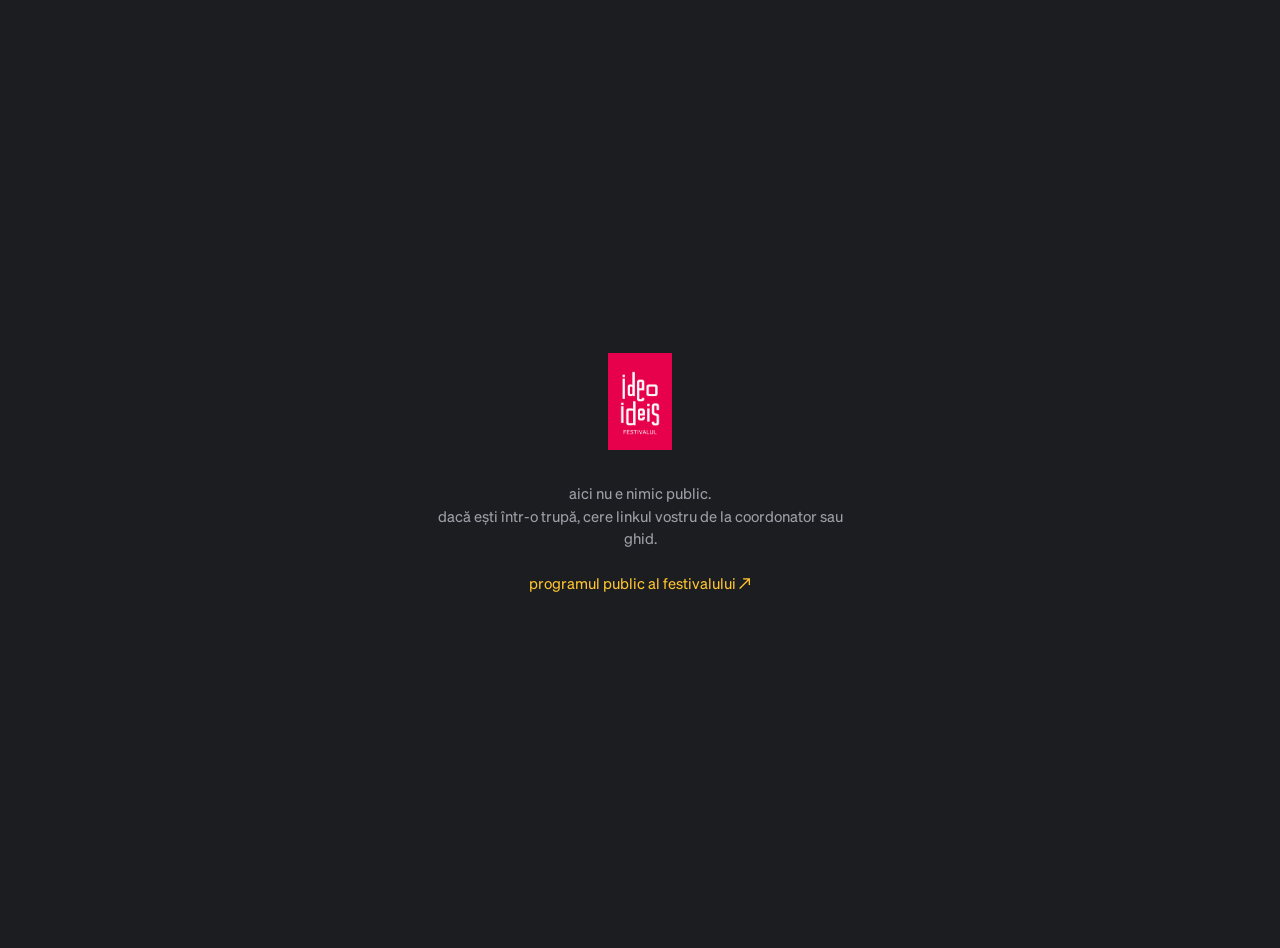
<file: index.html>
<!doctype html>
<html lang="ro">
<head>
<meta charset="utf-8">
<meta name="viewport" content="width=device-width, initial-scale=1">
<title>festivalul ideo ideis #21</title>
<meta name="robots" content="noindex">
<meta name="theme-color" content="#1c1d20">
<link rel="icon" type="image/png" href="assets/favicon.png">
<style>
@font-face{font-family:'Söhne';src:url('fonts/soehne-buch.woff2') format('woff2');font-weight:400 500;font-display:swap}
body{margin:0;background:#1c1d20;color:#fff;font-family:'Söhne',system-ui,sans-serif;min-height:100vh;display:flex;align-items:center;justify-content:center;text-align:center;padding:24px}
.eticheta{display:inline-block;background:#E7004C;padding:18px 12px 15px;margin-bottom:28px}
.eticheta img{display:block;height:64px}
p{color:#9da0a8;font-size:15px;line-height:1.5;max-width:420px;margin:0 auto}
a{color:#FFC42E;text-decoration:none}
</style>
</head>
<body>
<div>
  <div class="eticheta"><img src="assets/eticheta-rosie.png" alt="festivalul ideo ideis"></div>
  <p>aici nu e nimic public.<br>dacă ești într-o trupă, cere linkul vostru de la coordonator sau ghid.<br><br><a href="https://ideoideis.ro/proiectele/festivalul/program/">programul public al festivalului ↗</a></p>
</div>
</body>
</html>
</file>
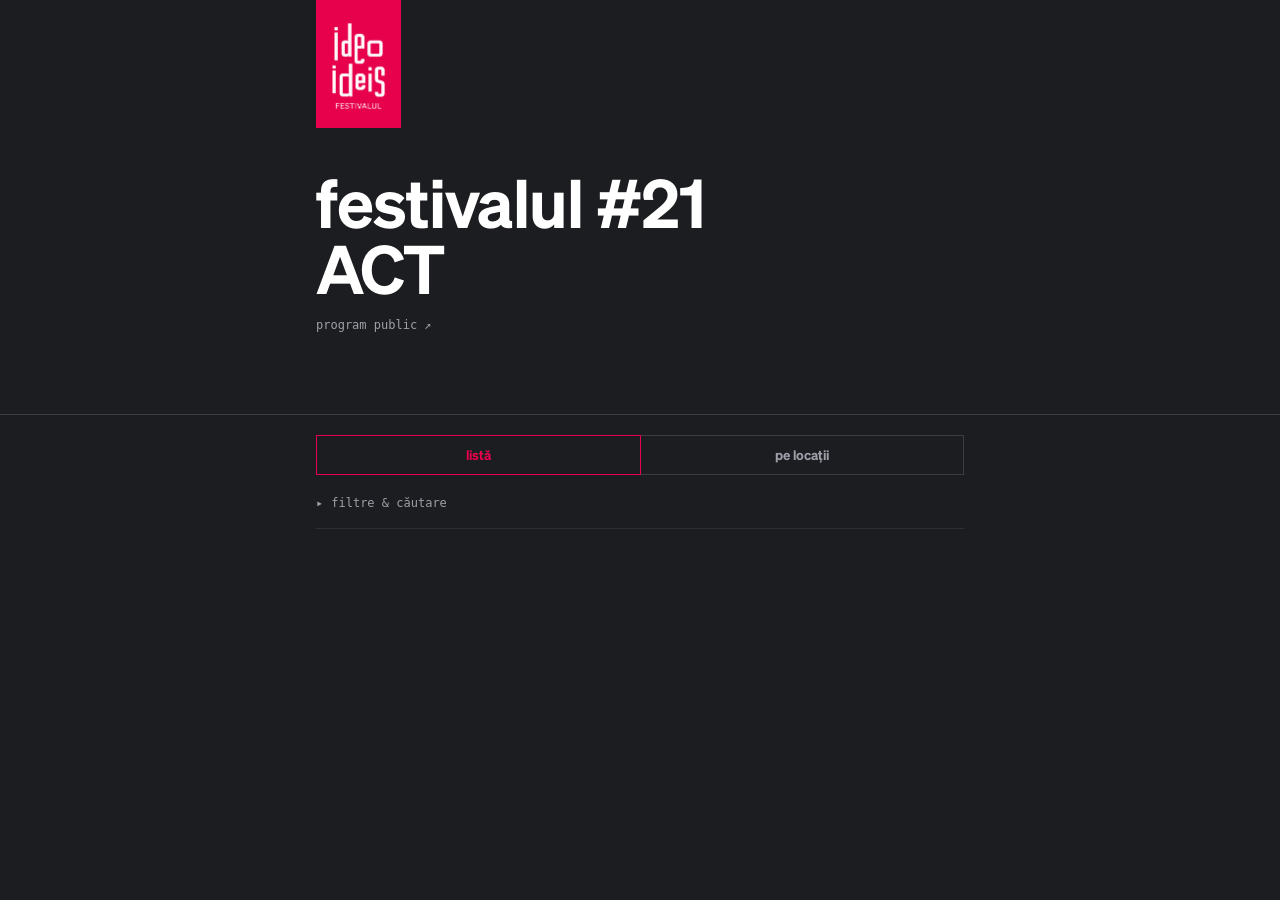
<file: act-6d554f/index.html>
<!doctype html>
<html lang="ro">
<head>
<meta charset="utf-8">
<meta name="viewport" content="width=device-width, initial-scale=1, viewport-fit=cover">
<title>ACT · festivalul #21</title>
<meta name="description" content="Programul trupei ACT · Festivalul ideo ideis #21 · Alexandria">
<meta name="robots" content="noindex">
<meta property="og:title" content="ACT · festivalul #21">
<meta property="og:description" content="programul vostru · Alexandria">
<meta property="og:image" content="https://ideoideis.github.io/program-trupe-21/assets/og.png">
<meta property="og:image:width" content="1024">
<meta property="og:image:height" content="1024">
<meta property="og:type" content="website">
<meta name="twitter:card" content="summary">
<meta name="theme-color" content="#1c1d20">
<link rel="icon" type="image/png" href="../assets/favicon.png">
<link rel="apple-touch-icon" href="../assets/apple-touch-icon.png">
<link rel="stylesheet" href="../shared/schedule.css?v=1">
</head>
<body>

<header class="site">
  <div class="wrap">
    <div class="eticheta"><img src="../assets/eticheta-rosie.png" alt="festivalul ideo ideis"></div>
    <h1>festivalul #21<br>ACT</h1>
    <p class="greet" id="greet" hidden></p>
    <p class="updated"><a class="plink" href="https://ideoideis.ro/proiectele/festivalul/program/" target="_blank" rel="noopener">program public ↗</a></p>
  </div>
</header>

<nav class="rail" aria-label="zilele festivalului"><div class="rail-inner"><div class="rail-days" id="rail"></div><div class="rail-pins" id="railpins"></div></div></nav>

<div class="wrap">
  <div class="filters collapsed" id="filters">
    <div class="viewtog" role="group" aria-label="mod de afișare">
      <button class="vbtn" data-view="lista" aria-pressed="true">listă</button>
      <button class="vbtn" data-view="loc" aria-pressed="false">pe locații</button>
    </div>
    <button class="fhead" id="fhead" aria-expanded="false"><span id="farrow">▸</span> filtre & căutare<span class="fcount" id="fcount"></span></button>
    <div class="fbody">
      <input class="search" id="q" type="search" placeholder="caută: eveniment, spectacol, loc…" aria-label="caută în program">
      <div class="chiprow" id="catchips"></div>
      <p class="legend-note">click pe una sau mai multe categorii ca să vezi doar acel tip de evenimente · atinge din nou pentru tot programul</p>
    </div>
  </div>
  <main id="days"><noscript>Pagina are nevoie de JavaScript ca să afișeze programul.</noscript></main>
</div>

<button class="fab" id="fab" hidden>acum<small id="fabt"></small></button>

<script>
/* programul trupei ACT: doar drumul ei prin festival + programul
   de participant (ateliere, spectacole, gale, cinematecă, petreceri).
   Logistica altor trupe nu apare; spectacolele lor da.
   Transportul e primul lucru din fiecare zi. */
window.AUD = {
  key:'trupa-act',
  lockTrupa:'act',
  cats:['tt','ateliere','cmt','mare','cine','parada','alt'],
  exclude:['Bootcamp MASCA'], /* școala de vară nu e pentru trupe */
  skipDays:['ma28','mi5'],
  trupePicker:false,
  compact:'trupa',
  transport:true,
  transportHero:true,
  showTech:false,
  showNeeds:false,
  greetings:{
    pre:[
      'programul vostru e gata · Alexandria vă așteaptă',
      'mai e puțin · ne vedem la Alexandria ♥',
      'trupa voastră + o săptămână de festival · în curând',
    ],
    zile:{
      mi29:['bine ați venit la #21 · locul nostru e aici'],
      j30:['prima zi de ateliere · emoțiile sunt normale'],
      v31:['a doua zi e mai ușoară decât prima. promitem.'],
      s1:['oameni pe care îi știi de 3 zile și parcă de 10 ani. matematică de festival.'],
      d2:['la ideo nu vii să vezi teatru. vii să te vezi.'],
      l3:['nu ești obosit. ești în proces de creație.'],
      ma4:['ultima zi · diseară aplaudăm tot ♥'],
    },
    post:['mulțumim · ne vedem la #22 ♥'],
  },
  sw:'../sw.js',
  info:{ contacts:false, legend:false, trupe:false, formatori:false, arteAlaturate:false, artplay:false, spectacole:true },
};
</script>
<!-- datele vin din programul intern master: o singură sursă de adevăr -->
<script src="https://ideoideis.github.io/program-intern-21/program.js"></script>
<script src="../shared/schedule.js?v=1"></script>
</body>
</html>
</file>
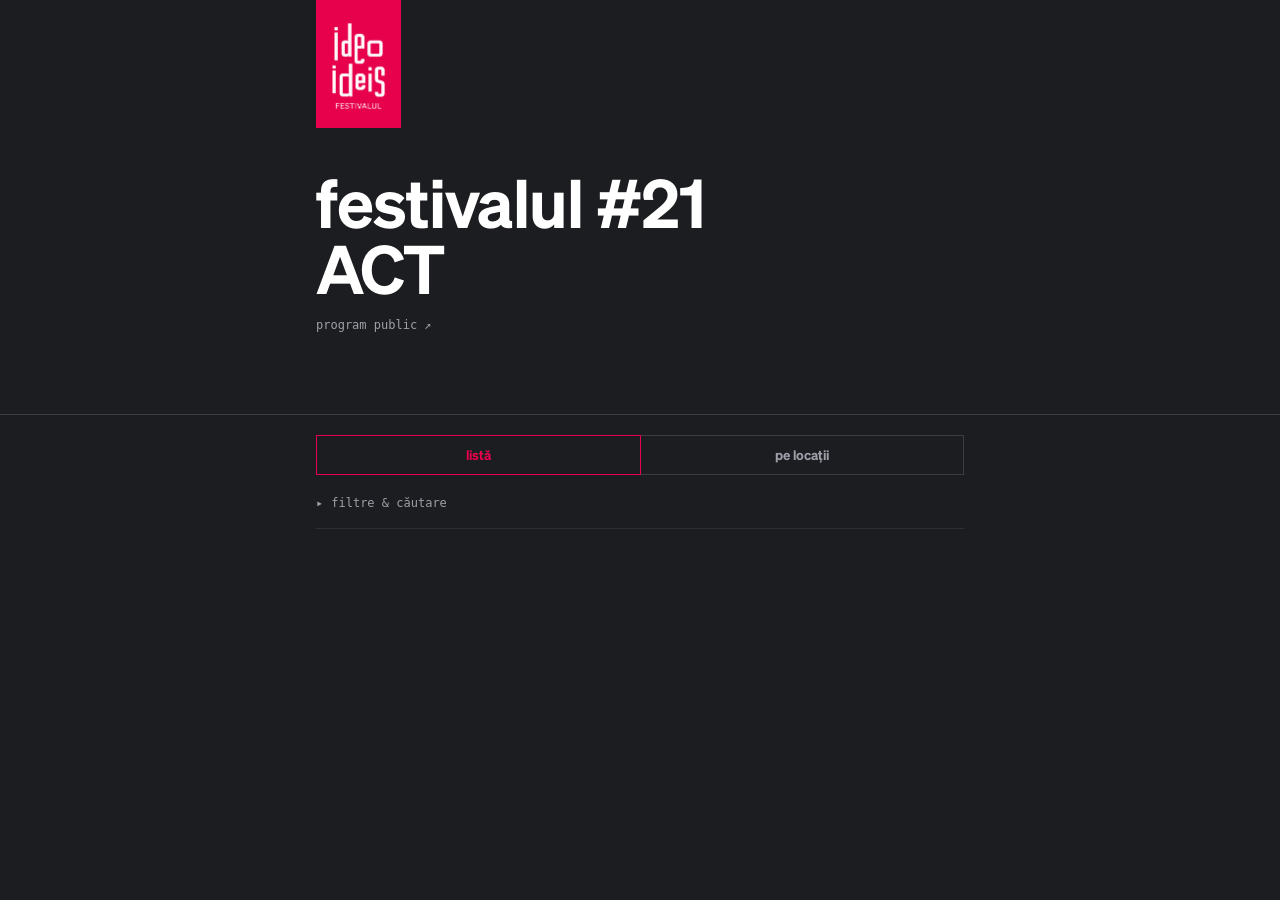
<file: act/index.html>
<!doctype html>
<html lang="ro">
<head>
<meta charset="utf-8">
<meta name="viewport" content="width=device-width, initial-scale=1, viewport-fit=cover">
<title>ACT · festivalul #21</title>
<meta name="description" content="Programul trupei ACT · Festivalul ideo ideis #21 · Alexandria">
<meta name="robots" content="noindex">
<meta property="og:title" content="ACT · festivalul #21">
<meta property="og:description" content="programul vostru · Alexandria">
<meta property="og:image" content="https://ideoideis.github.io/program-trupe-21/assets/og.png">
<meta property="og:image:width" content="1024">
<meta property="og:image:height" content="1024">
<meta property="og:type" content="website">
<meta name="twitter:card" content="summary">
<meta name="theme-color" content="#1c1d20">
<link rel="icon" type="image/png" href="../assets/favicon.png">
<link rel="apple-touch-icon" href="../assets/apple-touch-icon.png">
<link rel="stylesheet" href="../shared/schedule.css?v=5">
</head>
<body>

<header class="site">
  <div class="wrap">
    <div class="eticheta"><img src="../assets/eticheta-rosie.png" alt="festivalul ideo ideis"></div>
    <h1>festivalul #21<br>ACT</h1>
    <p class="greet" id="greet" hidden></p>
    <p class="updated"><a class="plink" href="https://ideoideis.ro/proiectele/festivalul/program/" target="_blank" rel="noopener">program public ↗</a></p>
  </div>
</header>

<nav class="rail" aria-label="zilele festivalului"><div class="rail-inner"><div class="rail-days" id="rail"></div><div class="rail-pins" id="railpins"></div></div></nav>

<div class="wrap">
  <div class="filters collapsed" id="filters">
    <div class="viewtog" role="group" aria-label="mod de afișare">
      <button class="vbtn" data-view="lista" aria-pressed="true">listă</button>
      <button class="vbtn" data-view="loc" aria-pressed="false">pe locații</button>
    </div>
    <button class="fhead" id="fhead" aria-expanded="false"><span id="farrow">▸</span> filtre & căutare<span class="fcount" id="fcount"></span></button>
    <div class="fbody">
      <input class="search" id="q" type="search" placeholder="caută: eveniment, spectacol, loc…" aria-label="caută în program">
      <div class="chiprow" id="catchips"></div>
      <p class="legend-note">click pe una sau mai multe categorii ca să vezi doar acel tip de evenimente · atinge din nou pentru tot programul</p>
    </div>
  </div>
  <main id="days"><noscript>Pagina are nevoie de JavaScript ca să afișeze programul.</noscript></main>
</div>

<button class="fab" id="fab" hidden>acum<small id="fabt"></small></button>

<script>
/* programul trupei ACT: doar drumul ei prin festival + programul
   de participant (ateliere, spectacole, gale, cinematecă, petreceri).
   Logistica altor trupe nu apare; spectacolele lor da.
   Transportul e primul lucru din fiecare zi. */
window.AUD = {
  key:'trupa-act',
  lockTrupa:'act',
  cats:['tt','ateliere','cmt','mare','cine','parada','alt'],
  exclude:['Bootcamp MASCA'], /* școala de vară nu e pentru trupe */
  skipDays:['ma28','mi5'],
  trupePicker:false,
  compact:'trupa',
  transport:true,
  transportHero:true,
  showTech:false,
  showNeeds:false,
  greetings:{
    pre:[
      'programul vostru e gata · Alexandria vă așteaptă',
      'mai e puțin · ne vedem la Alexandria ♥',
      'trupa voastră + o săptămână de festival · în curând',
    ],
    zile:{
      mi29:['bine ați venit la #21 · locul nostru e aici'],
      j30:['prima zi de ateliere · emoțiile sunt normale'],
      v31:['a doua zi e mai ușoară decât prima. promitem.'],
      s1:['oameni pe care îi știi de 3 zile și parcă de 10 ani. matematică de festival.'],
      d2:['la ideo nu vii să vezi teatru. vii să te vezi.'],
      l3:['nu ești obosit. ești în proces de creație.'],
      ma4:['ultima zi · diseară aplaudăm tot ♥'],
    },
    post:['mulțumim · ne vedem la #22 ♥'],
  },
  sw:'../sw.js',
  info:{ contacts:false, legend:false, trupe:false, formatori:false, arteAlaturate:false, artplay:false, spectacole:true },
};
</script>
<!-- datele vin din programul intern master: o singură sursă de adevăr -->
<script src="https://ideoideis.github.io/program-intern-21/program.js?v=86"></script>
<script src="../shared/schedule.js?v=13"></script>
<script src="https://ideoideis.github.io/program-intern-21/live.js?v=15" defer></script>
</body>
</html>
</file>
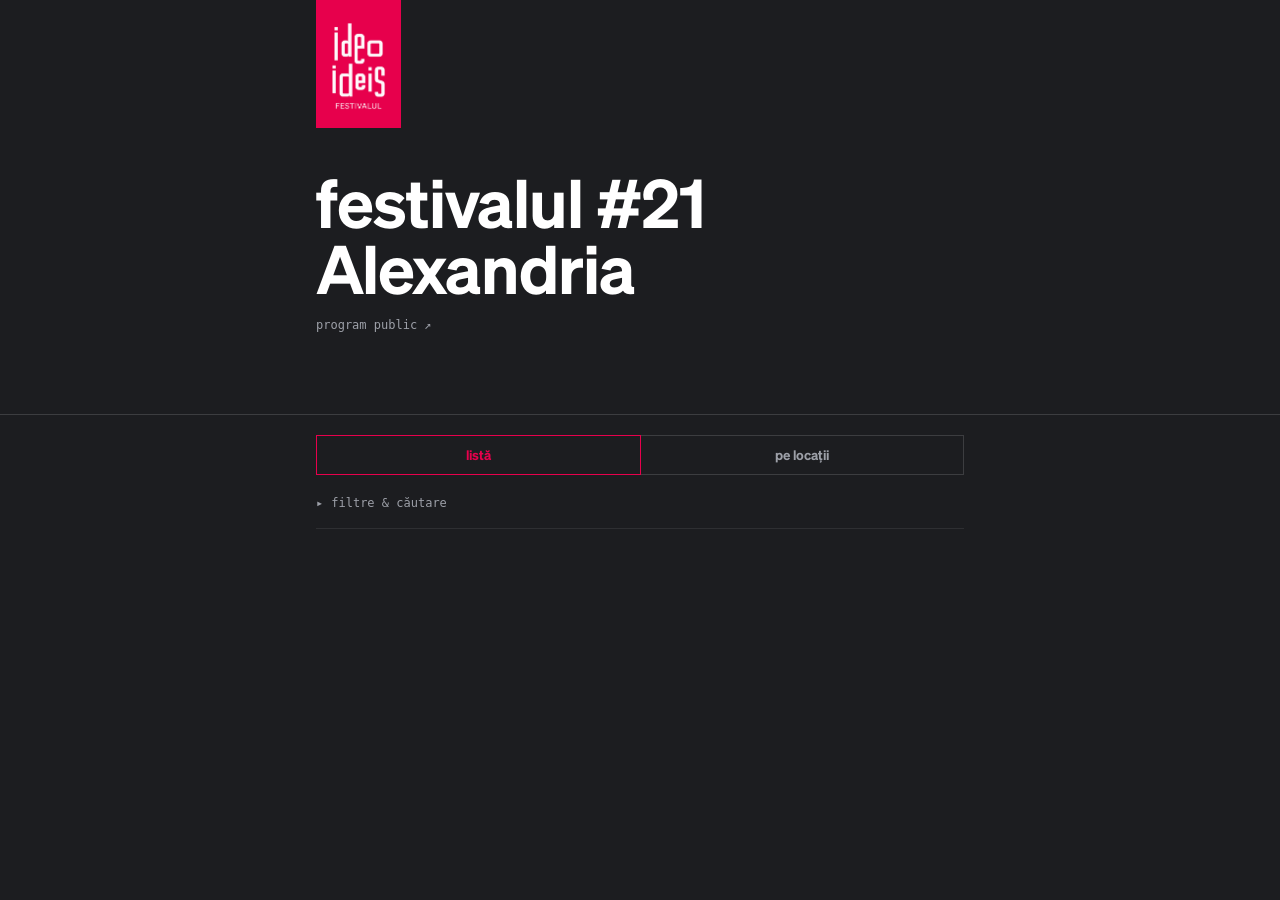
<file: alexandria-31bf97/index.html>
<!doctype html>
<html lang="ro">
<head>
<meta charset="utf-8">
<meta name="viewport" content="width=device-width, initial-scale=1, viewport-fit=cover">
<title>Alexandria · festivalul #21</title>
<meta name="description" content="Programul trupei Alexandria · Festivalul ideo ideis #21 · Alexandria">
<meta name="robots" content="noindex">
<meta property="og:title" content="Alexandria · festivalul #21">
<meta property="og:description" content="programul vostru · Alexandria">
<meta property="og:image" content="https://ideoideis.github.io/program-trupe-21/assets/og.png">
<meta property="og:image:width" content="1024">
<meta property="og:image:height" content="1024">
<meta property="og:type" content="website">
<meta name="twitter:card" content="summary">
<meta name="theme-color" content="#1c1d20">
<link rel="icon" type="image/png" href="../assets/favicon.png">
<link rel="apple-touch-icon" href="../assets/apple-touch-icon.png">
<link rel="stylesheet" href="../shared/schedule.css?v=1">
</head>
<body>

<header class="site">
  <div class="wrap">
    <div class="eticheta"><img src="../assets/eticheta-rosie.png" alt="festivalul ideo ideis"></div>
    <h1>festivalul #21<br>Alexandria</h1>
    <p class="greet" id="greet" hidden></p>
    <p class="updated"><a class="plink" href="https://ideoideis.ro/proiectele/festivalul/program/" target="_blank" rel="noopener">program public ↗</a></p>
  </div>
</header>

<nav class="rail" aria-label="zilele festivalului"><div class="rail-inner"><div class="rail-days" id="rail"></div><div class="rail-pins" id="railpins"></div></div></nav>

<div class="wrap">
  <div class="filters collapsed" id="filters">
    <div class="viewtog" role="group" aria-label="mod de afișare">
      <button class="vbtn" data-view="lista" aria-pressed="true">listă</button>
      <button class="vbtn" data-view="loc" aria-pressed="false">pe locații</button>
    </div>
    <button class="fhead" id="fhead" aria-expanded="false"><span id="farrow">▸</span> filtre & căutare<span class="fcount" id="fcount"></span></button>
    <div class="fbody">
      <input class="search" id="q" type="search" placeholder="caută: eveniment, spectacol, loc…" aria-label="caută în program">
      <div class="chiprow" id="catchips"></div>
      <p class="legend-note">click pe una sau mai multe categorii ca să vezi doar acel tip de evenimente · atinge din nou pentru tot programul</p>
    </div>
  </div>
  <main id="days"><noscript>Pagina are nevoie de JavaScript ca să afișeze programul.</noscript></main>
</div>

<button class="fab" id="fab" hidden>acum<small id="fabt"></small></button>

<script>
/* programul trupei Alexandria: doar drumul ei prin festival + programul
   de participant (ateliere, spectacole, gale, cinematecă, petreceri).
   Logistica altor trupe nu apare; spectacolele lor da.
   Transportul e primul lucru din fiecare zi. */
window.AUD = {
  key:'trupa-alexandria',
  lockTrupa:'alexandria',
  cats:['tt','ateliere','cmt','mare','cine','parada','alt'],
  exclude:['Bootcamp MASCA'], /* școala de vară nu e pentru trupe */
  skipDays:['ma28','mi5'],
  trupePicker:false,
  compact:'trupa',
  transport:true,
  transportHero:true,
  showTech:false,
  showNeeds:false,
  greetings:{
    pre:[
      'programul vostru e gata · Alexandria vă așteaptă',
      'mai e puțin · ne vedem la Alexandria ♥',
      'trupa voastră + o săptămână de festival · în curând',
    ],
    zile:{
      mi29:['bine ați venit la #21 · locul nostru e aici'],
      j30:['prima zi de ateliere · emoțiile sunt normale'],
      v31:['a doua zi e mai ușoară decât prima. promitem.'],
      s1:['oameni pe care îi știi de 3 zile și parcă de 10 ani. matematică de festival.'],
      d2:['la ideo nu vii să vezi teatru. vii să te vezi.'],
      l3:['nu ești obosit. ești în proces de creație.'],
      ma4:['ultima zi · diseară aplaudăm tot ♥'],
    },
    post:['mulțumim · ne vedem la #22 ♥'],
  },
  sw:'../sw.js',
  info:{ contacts:false, legend:false, trupe:false, formatori:false, arteAlaturate:false, artplay:false, spectacole:true },
};
</script>
<!-- datele vin din programul intern master: o singură sursă de adevăr -->
<script src="https://ideoideis.github.io/program-intern-21/program.js"></script>
<script src="../shared/schedule.js?v=1"></script>
</body>
</html>
</file>
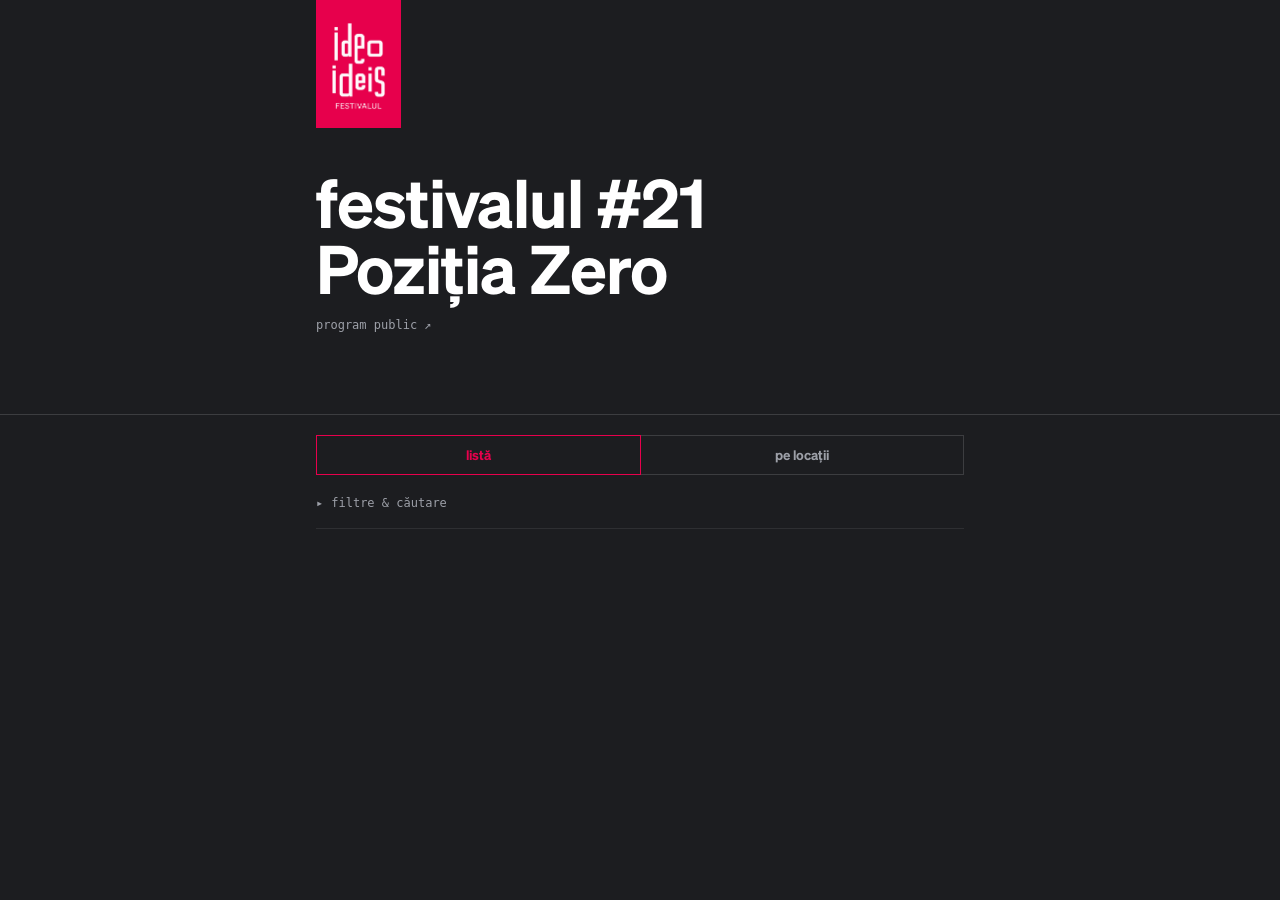
<file: alexandria/index.html>
<!doctype html>
<html lang="ro">
<head>
<meta charset="utf-8">
<meta name="viewport" content="width=device-width, initial-scale=1, viewport-fit=cover">
<title>Poziția Zero · festivalul #21</title>
<meta name="description" content="Programul trupei Poziția Zero · Festivalul ideo ideis #21 · Alexandria">
<meta name="robots" content="noindex">
<meta property="og:title" content="Poziția Zero · festivalul #21">
<meta property="og:description" content="programul vostru · Alexandria">
<meta property="og:image" content="https://ideoideis.github.io/program-trupe-21/assets/og.png">
<meta property="og:image:width" content="1024">
<meta property="og:image:height" content="1024">
<meta property="og:type" content="website">
<meta name="twitter:card" content="summary">
<meta name="theme-color" content="#1c1d20">
<link rel="icon" type="image/png" href="../assets/favicon.png">
<link rel="apple-touch-icon" href="../assets/apple-touch-icon.png">
<link rel="stylesheet" href="../shared/schedule.css?v=5">
</head>
<body>

<header class="site">
  <div class="wrap">
    <div class="eticheta"><img src="../assets/eticheta-rosie.png" alt="festivalul ideo ideis"></div>
    <h1>festivalul #21<br>Poziția Zero</h1>
    <p class="greet" id="greet" hidden></p>
    <p class="updated"><a class="plink" href="https://ideoideis.ro/proiectele/festivalul/program/" target="_blank" rel="noopener">program public ↗</a></p>
  </div>
</header>

<nav class="rail" aria-label="zilele festivalului"><div class="rail-inner"><div class="rail-days" id="rail"></div><div class="rail-pins" id="railpins"></div></div></nav>

<div class="wrap">
  <div class="filters collapsed" id="filters">
    <div class="viewtog" role="group" aria-label="mod de afișare">
      <button class="vbtn" data-view="lista" aria-pressed="true">listă</button>
      <button class="vbtn" data-view="loc" aria-pressed="false">pe locații</button>
    </div>
    <button class="fhead" id="fhead" aria-expanded="false"><span id="farrow">▸</span> filtre & căutare<span class="fcount" id="fcount"></span></button>
    <div class="fbody">
      <input class="search" id="q" type="search" placeholder="caută: eveniment, spectacol, loc…" aria-label="caută în program">
      <div class="chiprow" id="catchips"></div>
      <p class="legend-note">click pe una sau mai multe categorii ca să vezi doar acel tip de evenimente · atinge din nou pentru tot programul</p>
    </div>
  </div>
  <main id="days"><noscript>Pagina are nevoie de JavaScript ca să afișeze programul.</noscript></main>
</div>

<button class="fab" id="fab" hidden>acum<small id="fabt"></small></button>

<script>
/* programul trupei Poziția Zero: doar drumul ei prin festival + programul
   de participant (ateliere, spectacole, gale, cinematecă, petreceri).
   Logistica altor trupe nu apare; spectacolele lor da.
   Transportul e primul lucru din fiecare zi. */
window.AUD = {
  key:'trupa-alexandria',
  lockTrupa:'alexandria',
  cats:['tt','ateliere','cmt','mare','cine','parada','alt'],
  exclude:['Bootcamp MASCA'], /* școala de vară nu e pentru trupe */
  skipDays:['ma28','mi5'],
  trupePicker:false,
  compact:'trupa',
  transport:true,
  transportHero:true,
  showTech:false,
  showNeeds:false,
  greetings:{
    pre:[
      'programul vostru e gata · Alexandria vă așteaptă',
      'mai e puțin · ne vedem la Alexandria ♥',
      'trupa voastră + o săptămână de festival · în curând',
    ],
    zile:{
      mi29:['bine ați venit la #21 · locul nostru e aici'],
      j30:['prima zi de ateliere · emoțiile sunt normale'],
      v31:['a doua zi e mai ușoară decât prima. promitem.'],
      s1:['oameni pe care îi știi de 3 zile și parcă de 10 ani. matematică de festival.'],
      d2:['la ideo nu vii să vezi teatru. vii să te vezi.'],
      l3:['nu ești obosit. ești în proces de creație.'],
      ma4:['ultima zi · diseară aplaudăm tot ♥'],
    },
    post:['mulțumim · ne vedem la #22 ♥'],
  },
  sw:'../sw.js',
  info:{ contacts:false, legend:false, trupe:false, formatori:false, arteAlaturate:false, artplay:false, spectacole:true },
};
</script>
<!-- datele vin din programul intern master: o singură sursă de adevăr -->
<script src="https://ideoideis.github.io/program-intern-21/program.js?v=86"></script>
<script src="../shared/schedule.js?v=13"></script>
<script src="https://ideoideis.github.io/program-intern-21/live.js?v=15" defer></script>
</body>
</html>
</file>
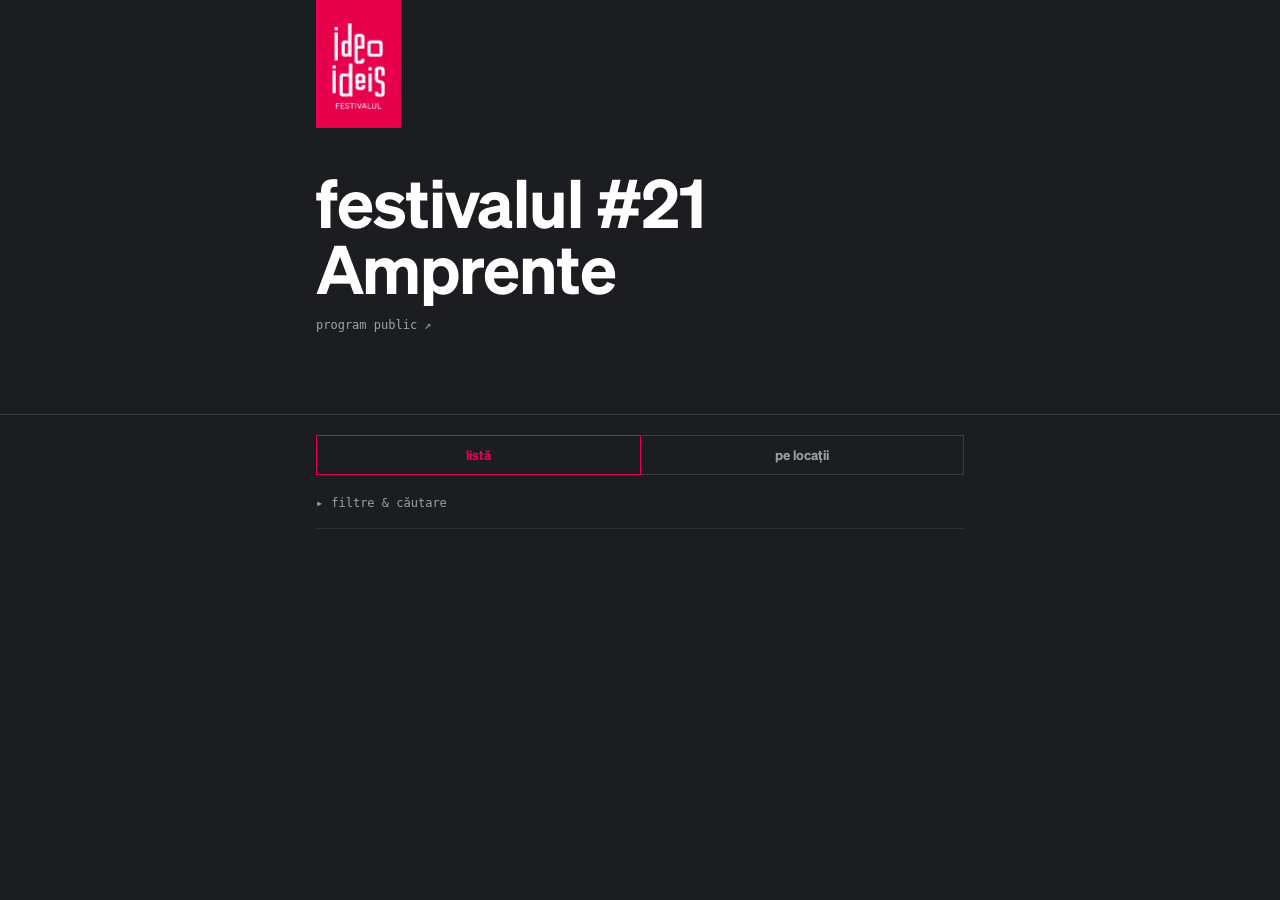
<file: amprente-690f85/index.html>
<!doctype html>
<html lang="ro">
<head>
<meta charset="utf-8">
<meta name="viewport" content="width=device-width, initial-scale=1, viewport-fit=cover">
<title>Amprente · festivalul #21</title>
<meta name="description" content="Programul trupei Amprente · Festivalul ideo ideis #21 · Alexandria">
<meta name="robots" content="noindex">
<meta property="og:title" content="Amprente · festivalul #21">
<meta property="og:description" content="programul vostru · Alexandria">
<meta property="og:image" content="https://ideoideis.github.io/program-trupe-21/assets/og.png">
<meta property="og:image:width" content="1024">
<meta property="og:image:height" content="1024">
<meta property="og:type" content="website">
<meta name="twitter:card" content="summary">
<meta name="theme-color" content="#1c1d20">
<link rel="icon" type="image/png" href="../assets/favicon.png">
<link rel="apple-touch-icon" href="../assets/apple-touch-icon.png">
<link rel="stylesheet" href="../shared/schedule.css?v=1">
</head>
<body>

<header class="site">
  <div class="wrap">
    <div class="eticheta"><img src="../assets/eticheta-rosie.png" alt="festivalul ideo ideis"></div>
    <h1>festivalul #21<br>Amprente</h1>
    <p class="greet" id="greet" hidden></p>
    <p class="updated"><a class="plink" href="https://ideoideis.ro/proiectele/festivalul/program/" target="_blank" rel="noopener">program public ↗</a></p>
  </div>
</header>

<nav class="rail" aria-label="zilele festivalului"><div class="rail-inner"><div class="rail-days" id="rail"></div><div class="rail-pins" id="railpins"></div></div></nav>

<div class="wrap">
  <div class="filters collapsed" id="filters">
    <div class="viewtog" role="group" aria-label="mod de afișare">
      <button class="vbtn" data-view="lista" aria-pressed="true">listă</button>
      <button class="vbtn" data-view="loc" aria-pressed="false">pe locații</button>
    </div>
    <button class="fhead" id="fhead" aria-expanded="false"><span id="farrow">▸</span> filtre & căutare<span class="fcount" id="fcount"></span></button>
    <div class="fbody">
      <input class="search" id="q" type="search" placeholder="caută: eveniment, spectacol, loc…" aria-label="caută în program">
      <div class="chiprow" id="catchips"></div>
      <p class="legend-note">click pe una sau mai multe categorii ca să vezi doar acel tip de evenimente · atinge din nou pentru tot programul</p>
    </div>
  </div>
  <main id="days"><noscript>Pagina are nevoie de JavaScript ca să afișeze programul.</noscript></main>
</div>

<button class="fab" id="fab" hidden>acum<small id="fabt"></small></button>

<script>
/* programul trupei Amprente: doar drumul ei prin festival + programul
   de participant (ateliere, spectacole, gale, cinematecă, petreceri).
   Logistica altor trupe nu apare; spectacolele lor da.
   Transportul e primul lucru din fiecare zi. */
window.AUD = {
  key:'trupa-amprente',
  lockTrupa:'amprente',
  cats:['tt','ateliere','cmt','mare','cine','parada','alt'],
  exclude:['Bootcamp MASCA'], /* școala de vară nu e pentru trupe */
  skipDays:['ma28','mi5'],
  trupePicker:false,
  compact:'trupa',
  transport:true,
  transportHero:true,
  showTech:false,
  showNeeds:false,
  greetings:{
    pre:[
      'programul vostru e gata · Alexandria vă așteaptă',
      'mai e puțin · ne vedem la Alexandria ♥',
      'trupa voastră + o săptămână de festival · în curând',
    ],
    zile:{
      mi29:['bine ați venit la #21 · locul nostru e aici'],
      j30:['prima zi de ateliere · emoțiile sunt normale'],
      v31:['a doua zi e mai ușoară decât prima. promitem.'],
      s1:['oameni pe care îi știi de 3 zile și parcă de 10 ani. matematică de festival.'],
      d2:['la ideo nu vii să vezi teatru. vii să te vezi.'],
      l3:['nu ești obosit. ești în proces de creație.'],
      ma4:['ultima zi · diseară aplaudăm tot ♥'],
    },
    post:['mulțumim · ne vedem la #22 ♥'],
  },
  sw:'../sw.js',
  info:{ contacts:false, legend:false, trupe:false, formatori:false, arteAlaturate:false, artplay:false, spectacole:true },
};
</script>
<!-- datele vin din programul intern master: o singură sursă de adevăr -->
<script src="https://ideoideis.github.io/program-intern-21/program.js"></script>
<script src="../shared/schedule.js?v=1"></script>
</body>
</html>
</file>
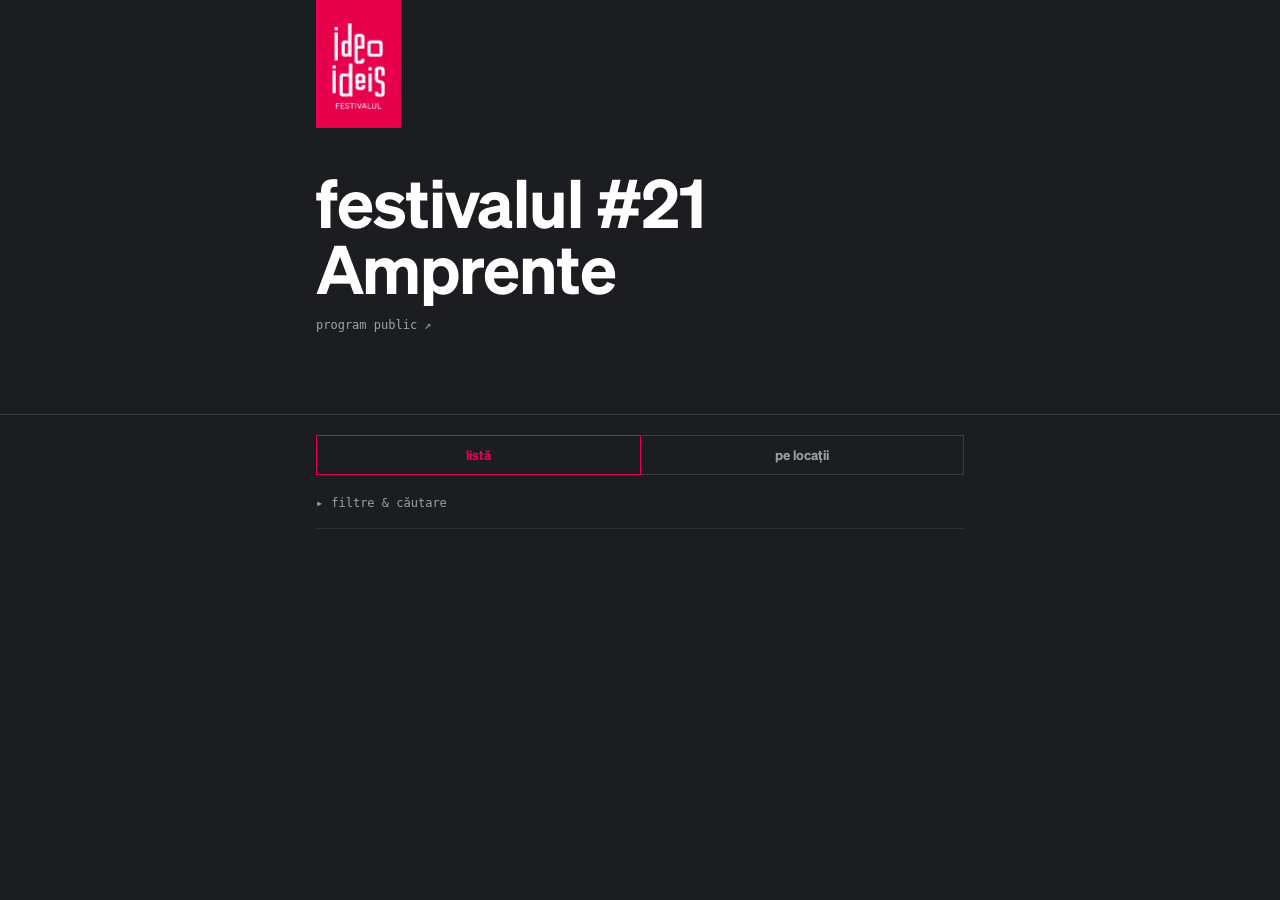
<file: amprente/index.html>
<!doctype html>
<html lang="ro">
<head>
<meta charset="utf-8">
<meta name="viewport" content="width=device-width, initial-scale=1, viewport-fit=cover">
<title>Amprente · festivalul #21</title>
<meta name="description" content="Programul trupei Amprente · Festivalul ideo ideis #21 · Alexandria">
<meta name="robots" content="noindex">
<meta property="og:title" content="Amprente · festivalul #21">
<meta property="og:description" content="programul vostru · Alexandria">
<meta property="og:image" content="https://ideoideis.github.io/program-trupe-21/assets/og.png">
<meta property="og:image:width" content="1024">
<meta property="og:image:height" content="1024">
<meta property="og:type" content="website">
<meta name="twitter:card" content="summary">
<meta name="theme-color" content="#1c1d20">
<link rel="icon" type="image/png" href="../assets/favicon.png">
<link rel="apple-touch-icon" href="../assets/apple-touch-icon.png">
<link rel="stylesheet" href="../shared/schedule.css?v=5">
</head>
<body>

<header class="site">
  <div class="wrap">
    <div class="eticheta"><img src="../assets/eticheta-rosie.png" alt="festivalul ideo ideis"></div>
    <h1>festivalul #21<br>Amprente</h1>
    <p class="greet" id="greet" hidden></p>
    <p class="updated"><a class="plink" href="https://ideoideis.ro/proiectele/festivalul/program/" target="_blank" rel="noopener">program public ↗</a></p>
  </div>
</header>

<nav class="rail" aria-label="zilele festivalului"><div class="rail-inner"><div class="rail-days" id="rail"></div><div class="rail-pins" id="railpins"></div></div></nav>

<div class="wrap">
  <div class="filters collapsed" id="filters">
    <div class="viewtog" role="group" aria-label="mod de afișare">
      <button class="vbtn" data-view="lista" aria-pressed="true">listă</button>
      <button class="vbtn" data-view="loc" aria-pressed="false">pe locații</button>
    </div>
    <button class="fhead" id="fhead" aria-expanded="false"><span id="farrow">▸</span> filtre & căutare<span class="fcount" id="fcount"></span></button>
    <div class="fbody">
      <input class="search" id="q" type="search" placeholder="caută: eveniment, spectacol, loc…" aria-label="caută în program">
      <div class="chiprow" id="catchips"></div>
      <p class="legend-note">click pe una sau mai multe categorii ca să vezi doar acel tip de evenimente · atinge din nou pentru tot programul</p>
    </div>
  </div>
  <main id="days"><noscript>Pagina are nevoie de JavaScript ca să afișeze programul.</noscript></main>
</div>

<button class="fab" id="fab" hidden>acum<small id="fabt"></small></button>

<script>
/* programul trupei Amprente: doar drumul ei prin festival + programul
   de participant (ateliere, spectacole, gale, cinematecă, petreceri).
   Logistica altor trupe nu apare; spectacolele lor da.
   Transportul e primul lucru din fiecare zi. */
window.AUD = {
  key:'trupa-amprente',
  lockTrupa:'amprente',
  cats:['tt','ateliere','cmt','mare','cine','parada','alt'],
  exclude:['Bootcamp MASCA'], /* școala de vară nu e pentru trupe */
  skipDays:['ma28','mi5'],
  trupePicker:false,
  compact:'trupa',
  transport:true,
  transportHero:true,
  showTech:false,
  showNeeds:false,
  greetings:{
    pre:[
      'programul vostru e gata · Alexandria vă așteaptă',
      'mai e puțin · ne vedem la Alexandria ♥',
      'trupa voastră + o săptămână de festival · în curând',
    ],
    zile:{
      mi29:['bine ați venit la #21 · locul nostru e aici'],
      j30:['prima zi de ateliere · emoțiile sunt normale'],
      v31:['a doua zi e mai ușoară decât prima. promitem.'],
      s1:['oameni pe care îi știi de 3 zile și parcă de 10 ani. matematică de festival.'],
      d2:['la ideo nu vii să vezi teatru. vii să te vezi.'],
      l3:['nu ești obosit. ești în proces de creație.'],
      ma4:['ultima zi · diseară aplaudăm tot ♥'],
    },
    post:['mulțumim · ne vedem la #22 ♥'],
  },
  sw:'../sw.js',
  info:{ contacts:false, legend:false, trupe:false, formatori:false, arteAlaturate:false, artplay:false, spectacole:true },
};
</script>
<!-- datele vin din programul intern master: o singură sursă de adevăr -->
<script src="https://ideoideis.github.io/program-intern-21/program.js?v=86"></script>
<script src="../shared/schedule.js?v=13"></script>
<script src="https://ideoideis.github.io/program-intern-21/live.js?v=15" defer></script>
</body>
</html>
</file>
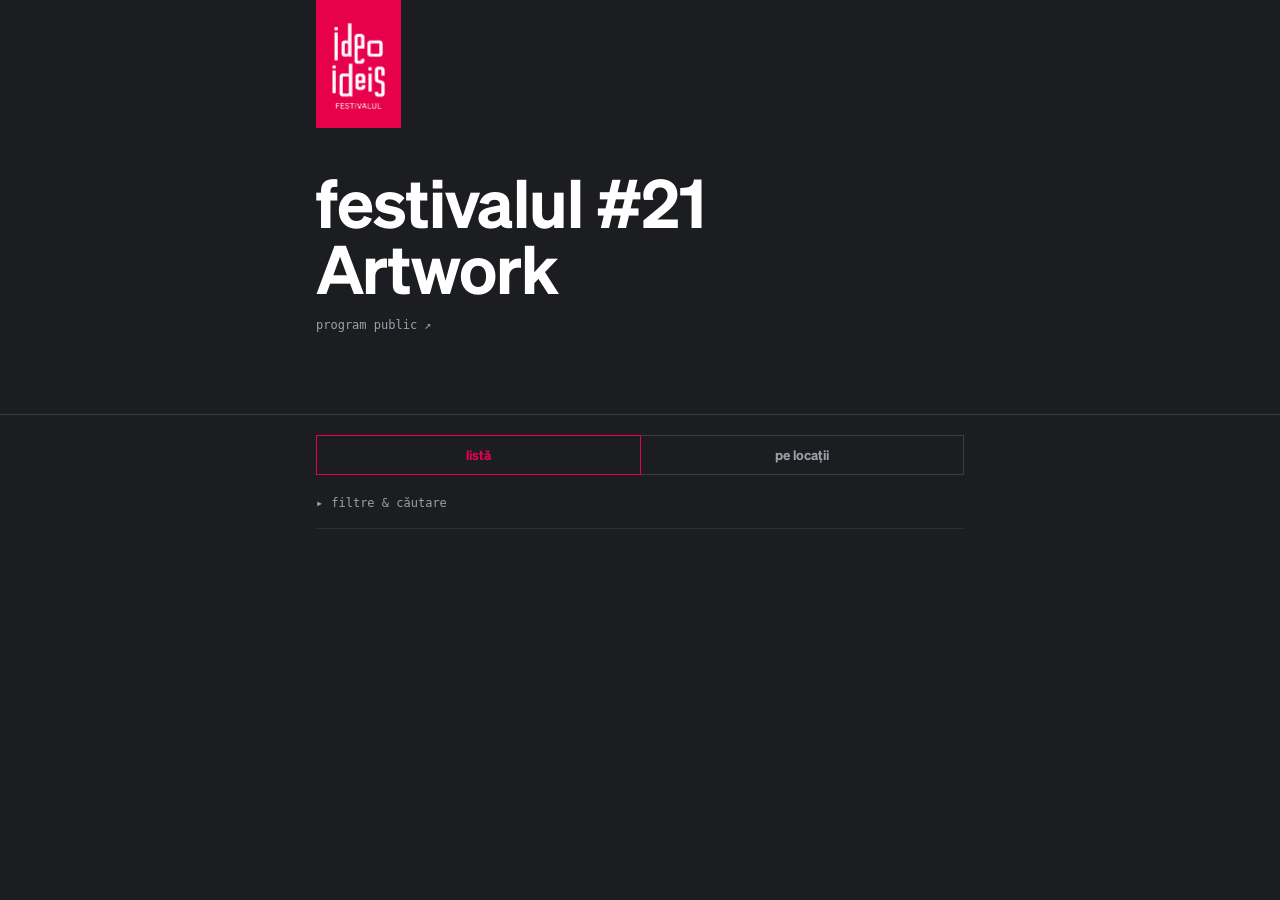
<file: artwork-6cc170/index.html>
<!doctype html>
<html lang="ro">
<head>
<meta charset="utf-8">
<meta name="viewport" content="width=device-width, initial-scale=1, viewport-fit=cover">
<title>Artwork · festivalul #21</title>
<meta name="description" content="Programul trupei Artwork · Festivalul ideo ideis #21 · Alexandria">
<meta name="robots" content="noindex">
<meta property="og:title" content="Artwork · festivalul #21">
<meta property="og:description" content="programul vostru · Alexandria">
<meta property="og:image" content="https://ideoideis.github.io/program-trupe-21/assets/og.png">
<meta property="og:image:width" content="1024">
<meta property="og:image:height" content="1024">
<meta property="og:type" content="website">
<meta name="twitter:card" content="summary">
<meta name="theme-color" content="#1c1d20">
<link rel="icon" type="image/png" href="../assets/favicon.png">
<link rel="apple-touch-icon" href="../assets/apple-touch-icon.png">
<link rel="stylesheet" href="../shared/schedule.css?v=1">
</head>
<body>

<header class="site">
  <div class="wrap">
    <div class="eticheta"><img src="../assets/eticheta-rosie.png" alt="festivalul ideo ideis"></div>
    <h1>festivalul #21<br>Artwork</h1>
    <p class="greet" id="greet" hidden></p>
    <p class="updated"><a class="plink" href="https://ideoideis.ro/proiectele/festivalul/program/" target="_blank" rel="noopener">program public ↗</a></p>
  </div>
</header>

<nav class="rail" aria-label="zilele festivalului"><div class="rail-inner"><div class="rail-days" id="rail"></div><div class="rail-pins" id="railpins"></div></div></nav>

<div class="wrap">
  <div class="filters collapsed" id="filters">
    <div class="viewtog" role="group" aria-label="mod de afișare">
      <button class="vbtn" data-view="lista" aria-pressed="true">listă</button>
      <button class="vbtn" data-view="loc" aria-pressed="false">pe locații</button>
    </div>
    <button class="fhead" id="fhead" aria-expanded="false"><span id="farrow">▸</span> filtre & căutare<span class="fcount" id="fcount"></span></button>
    <div class="fbody">
      <input class="search" id="q" type="search" placeholder="caută: eveniment, spectacol, loc…" aria-label="caută în program">
      <div class="chiprow" id="catchips"></div>
      <p class="legend-note">click pe una sau mai multe categorii ca să vezi doar acel tip de evenimente · atinge din nou pentru tot programul</p>
    </div>
  </div>
  <main id="days"><noscript>Pagina are nevoie de JavaScript ca să afișeze programul.</noscript></main>
</div>

<button class="fab" id="fab" hidden>acum<small id="fabt"></small></button>

<script>
/* programul trupei Artwork: doar drumul ei prin festival + programul
   de participant (ateliere, spectacole, gale, cinematecă, petreceri).
   Logistica altor trupe nu apare; spectacolele lor da.
   Transportul e primul lucru din fiecare zi. */
window.AUD = {
  key:'trupa-artwork',
  lockTrupa:'artwork',
  cats:['tt','ateliere','cmt','mare','cine','parada','alt'],
  exclude:['Bootcamp MASCA'], /* școala de vară nu e pentru trupe */
  skipDays:['ma28','mi5'],
  trupePicker:false,
  compact:'trupa',
  transport:true,
  transportHero:true,
  showTech:false,
  showNeeds:false,
  greetings:{
    pre:[
      'programul vostru e gata · Alexandria vă așteaptă',
      'mai e puțin · ne vedem la Alexandria ♥',
      'trupa voastră + o săptămână de festival · în curând',
    ],
    zile:{
      mi29:['bine ați venit la #21 · locul nostru e aici'],
      j30:['prima zi de ateliere · emoțiile sunt normale'],
      v31:['a doua zi e mai ușoară decât prima. promitem.'],
      s1:['oameni pe care îi știi de 3 zile și parcă de 10 ani. matematică de festival.'],
      d2:['la ideo nu vii să vezi teatru. vii să te vezi.'],
      l3:['nu ești obosit. ești în proces de creație.'],
      ma4:['ultima zi · diseară aplaudăm tot ♥'],
    },
    post:['mulțumim · ne vedem la #22 ♥'],
  },
  sw:'../sw.js',
  info:{ contacts:false, legend:false, trupe:false, formatori:false, arteAlaturate:false, artplay:false, spectacole:true },
};
</script>
<!-- datele vin din programul intern master: o singură sursă de adevăr -->
<script src="https://ideoideis.github.io/program-intern-21/program.js"></script>
<script src="../shared/schedule.js?v=1"></script>
</body>
</html>
</file>
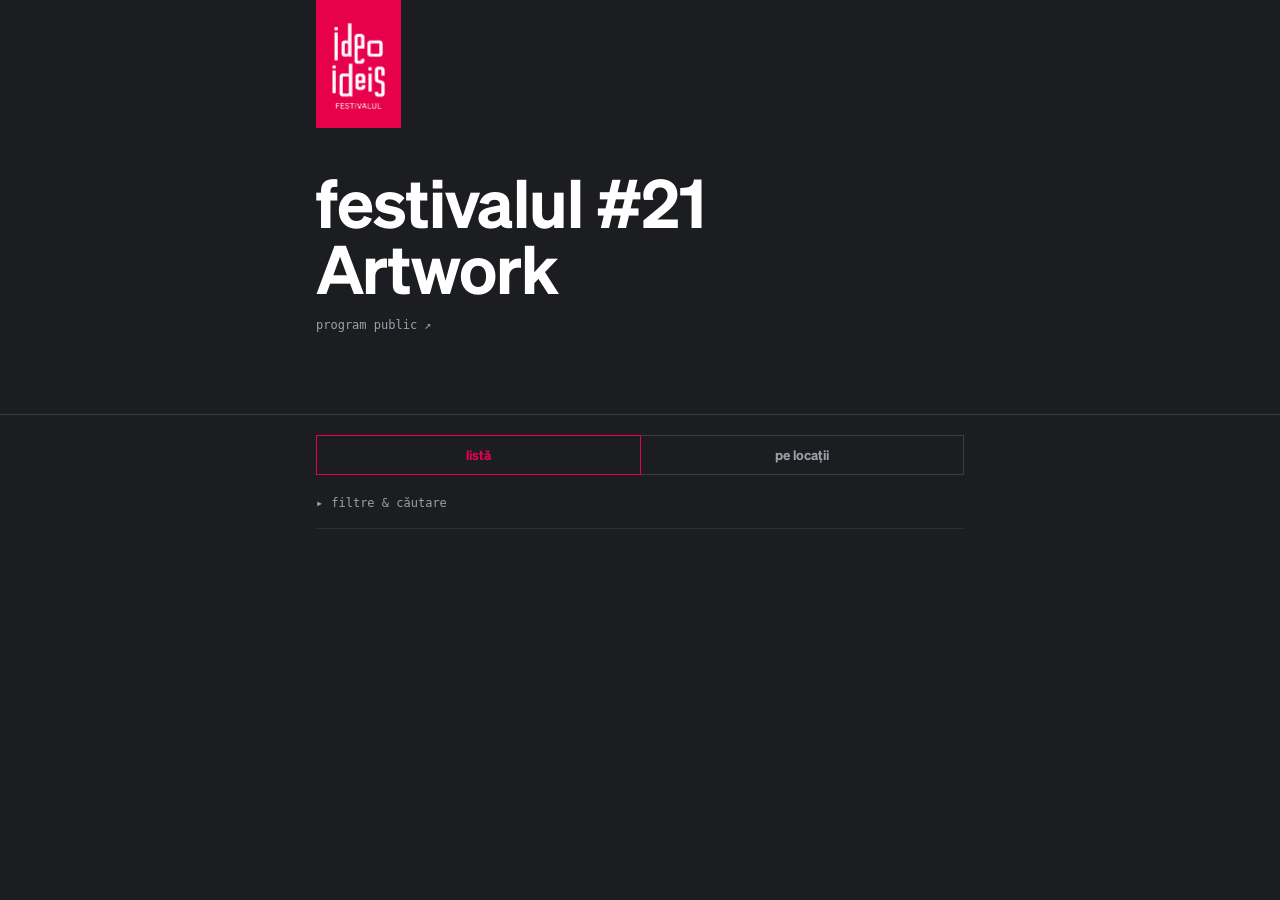
<file: artwork/index.html>
<!doctype html>
<html lang="ro">
<head>
<meta charset="utf-8">
<meta name="viewport" content="width=device-width, initial-scale=1, viewport-fit=cover">
<title>Artwork · festivalul #21</title>
<meta name="description" content="Programul trupei Artwork · Festivalul ideo ideis #21 · Alexandria">
<meta name="robots" content="noindex">
<meta property="og:title" content="Artwork · festivalul #21">
<meta property="og:description" content="programul vostru · Alexandria">
<meta property="og:image" content="https://ideoideis.github.io/program-trupe-21/assets/og.png">
<meta property="og:image:width" content="1024">
<meta property="og:image:height" content="1024">
<meta property="og:type" content="website">
<meta name="twitter:card" content="summary">
<meta name="theme-color" content="#1c1d20">
<link rel="icon" type="image/png" href="../assets/favicon.png">
<link rel="apple-touch-icon" href="../assets/apple-touch-icon.png">
<link rel="stylesheet" href="../shared/schedule.css?v=5">
</head>
<body>

<header class="site">
  <div class="wrap">
    <div class="eticheta"><img src="../assets/eticheta-rosie.png" alt="festivalul ideo ideis"></div>
    <h1>festivalul #21<br>Artwork</h1>
    <p class="greet" id="greet" hidden></p>
    <p class="updated"><a class="plink" href="https://ideoideis.ro/proiectele/festivalul/program/" target="_blank" rel="noopener">program public ↗</a></p>
  </div>
</header>

<nav class="rail" aria-label="zilele festivalului"><div class="rail-inner"><div class="rail-days" id="rail"></div><div class="rail-pins" id="railpins"></div></div></nav>

<div class="wrap">
  <div class="filters collapsed" id="filters">
    <div class="viewtog" role="group" aria-label="mod de afișare">
      <button class="vbtn" data-view="lista" aria-pressed="true">listă</button>
      <button class="vbtn" data-view="loc" aria-pressed="false">pe locații</button>
    </div>
    <button class="fhead" id="fhead" aria-expanded="false"><span id="farrow">▸</span> filtre & căutare<span class="fcount" id="fcount"></span></button>
    <div class="fbody">
      <input class="search" id="q" type="search" placeholder="caută: eveniment, spectacol, loc…" aria-label="caută în program">
      <div class="chiprow" id="catchips"></div>
      <p class="legend-note">click pe una sau mai multe categorii ca să vezi doar acel tip de evenimente · atinge din nou pentru tot programul</p>
    </div>
  </div>
  <main id="days"><noscript>Pagina are nevoie de JavaScript ca să afișeze programul.</noscript></main>
</div>

<button class="fab" id="fab" hidden>acum<small id="fabt"></small></button>

<script>
/* programul trupei Artwork: doar drumul ei prin festival + programul
   de participant (ateliere, spectacole, gale, cinematecă, petreceri).
   Logistica altor trupe nu apare; spectacolele lor da.
   Transportul e primul lucru din fiecare zi. */
window.AUD = {
  key:'trupa-artwork',
  lockTrupa:'artwork',
  cats:['tt','ateliere','cmt','mare','cine','parada','alt'],
  exclude:['Bootcamp MASCA'], /* școala de vară nu e pentru trupe */
  skipDays:['ma28','mi5'],
  trupePicker:false,
  compact:'trupa',
  transport:true,
  transportHero:true,
  showTech:false,
  showNeeds:false,
  greetings:{
    pre:[
      'programul vostru e gata · Alexandria vă așteaptă',
      'mai e puțin · ne vedem la Alexandria ♥',
      'trupa voastră + o săptămână de festival · în curând',
    ],
    zile:{
      mi29:['bine ați venit la #21 · locul nostru e aici'],
      j30:['prima zi de ateliere · emoțiile sunt normale'],
      v31:['a doua zi e mai ușoară decât prima. promitem.'],
      s1:['oameni pe care îi știi de 3 zile și parcă de 10 ani. matematică de festival.'],
      d2:['la ideo nu vii să vezi teatru. vii să te vezi.'],
      l3:['nu ești obosit. ești în proces de creație.'],
      ma4:['ultima zi · diseară aplaudăm tot ♥'],
    },
    post:['mulțumim · ne vedem la #22 ♥'],
  },
  sw:'../sw.js',
  info:{ contacts:false, legend:false, trupe:false, formatori:false, arteAlaturate:false, artplay:false, spectacole:true },
};
</script>
<!-- datele vin din programul intern master: o singură sursă de adevăr -->
<script src="https://ideoideis.github.io/program-intern-21/program.js?v=86"></script>
<script src="../shared/schedule.js?v=13"></script>
<script src="https://ideoideis.github.io/program-intern-21/live.js?v=15" defer></script>
</body>
</html>
</file>
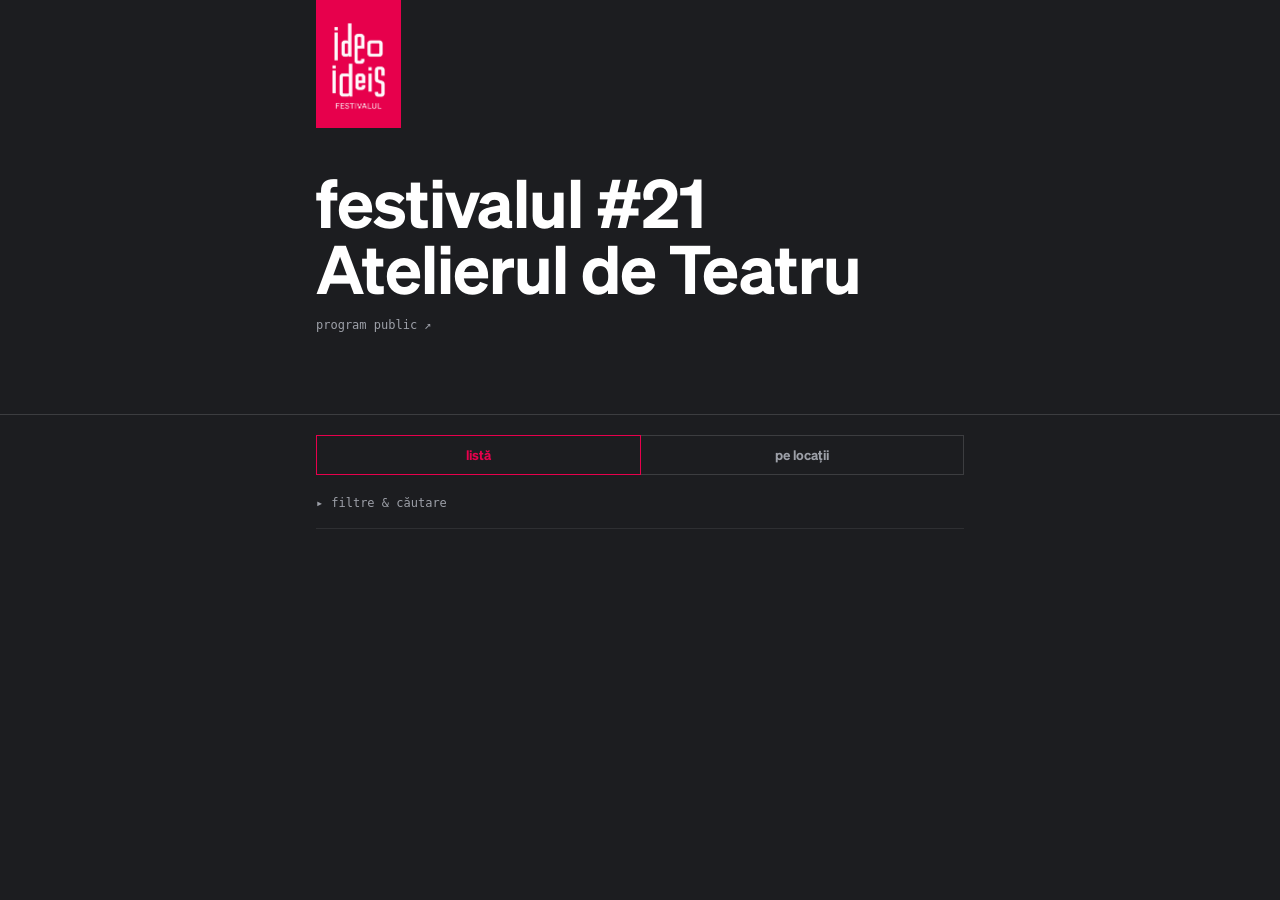
<file: atelierul-70a553/index.html>
<!doctype html>
<html lang="ro">
<head>
<meta charset="utf-8">
<meta name="viewport" content="width=device-width, initial-scale=1, viewport-fit=cover">
<title>Atelierul de Teatru · festivalul #21</title>
<meta name="description" content="Programul trupei Atelierul de Teatru · Festivalul ideo ideis #21 · Alexandria">
<meta name="robots" content="noindex">
<meta property="og:title" content="Atelierul de Teatru · festivalul #21">
<meta property="og:description" content="programul vostru · Alexandria">
<meta property="og:image" content="https://ideoideis.github.io/program-trupe-21/assets/og.png">
<meta property="og:image:width" content="1024">
<meta property="og:image:height" content="1024">
<meta property="og:type" content="website">
<meta name="twitter:card" content="summary">
<meta name="theme-color" content="#1c1d20">
<link rel="icon" type="image/png" href="../assets/favicon.png">
<link rel="apple-touch-icon" href="../assets/apple-touch-icon.png">
<link rel="stylesheet" href="../shared/schedule.css?v=1">
</head>
<body>

<header class="site">
  <div class="wrap">
    <div class="eticheta"><img src="../assets/eticheta-rosie.png" alt="festivalul ideo ideis"></div>
    <h1>festivalul #21<br>Atelierul de Teatru</h1>
    <p class="greet" id="greet" hidden></p>
    <p class="updated"><a class="plink" href="https://ideoideis.ro/proiectele/festivalul/program/" target="_blank" rel="noopener">program public ↗</a></p>
  </div>
</header>

<nav class="rail" aria-label="zilele festivalului"><div class="rail-inner"><div class="rail-days" id="rail"></div><div class="rail-pins" id="railpins"></div></div></nav>

<div class="wrap">
  <div class="filters collapsed" id="filters">
    <div class="viewtog" role="group" aria-label="mod de afișare">
      <button class="vbtn" data-view="lista" aria-pressed="true">listă</button>
      <button class="vbtn" data-view="loc" aria-pressed="false">pe locații</button>
    </div>
    <button class="fhead" id="fhead" aria-expanded="false"><span id="farrow">▸</span> filtre & căutare<span class="fcount" id="fcount"></span></button>
    <div class="fbody">
      <input class="search" id="q" type="search" placeholder="caută: eveniment, spectacol, loc…" aria-label="caută în program">
      <div class="chiprow" id="catchips"></div>
      <p class="legend-note">click pe una sau mai multe categorii ca să vezi doar acel tip de evenimente · atinge din nou pentru tot programul</p>
    </div>
  </div>
  <main id="days"><noscript>Pagina are nevoie de JavaScript ca să afișeze programul.</noscript></main>
</div>

<button class="fab" id="fab" hidden>acum<small id="fabt"></small></button>

<script>
/* programul trupei Atelierul de Teatru: doar drumul ei prin festival + programul
   de participant (ateliere, spectacole, gale, cinematecă, petreceri).
   Logistica altor trupe nu apare; spectacolele lor da.
   Transportul e primul lucru din fiecare zi. */
window.AUD = {
  key:'trupa-atelierul',
  lockTrupa:'atelierul',
  cats:['tt','ateliere','cmt','mare','cine','parada','alt'],
  exclude:['Bootcamp MASCA'], /* școala de vară nu e pentru trupe */
  skipDays:['ma28','mi5'],
  trupePicker:false,
  compact:'trupa',
  transport:true,
  transportHero:true,
  showTech:false,
  showNeeds:false,
  greetings:{
    pre:[
      'programul vostru e gata · Alexandria vă așteaptă',
      'mai e puțin · ne vedem la Alexandria ♥',
      'trupa voastră + o săptămână de festival · în curând',
    ],
    zile:{
      mi29:['bine ați venit la #21 · locul nostru e aici'],
      j30:['prima zi de ateliere · emoțiile sunt normale'],
      v31:['a doua zi e mai ușoară decât prima. promitem.'],
      s1:['oameni pe care îi știi de 3 zile și parcă de 10 ani. matematică de festival.'],
      d2:['la ideo nu vii să vezi teatru. vii să te vezi.'],
      l3:['nu ești obosit. ești în proces de creație.'],
      ma4:['ultima zi · diseară aplaudăm tot ♥'],
    },
    post:['mulțumim · ne vedem la #22 ♥'],
  },
  sw:'../sw.js',
  info:{ contacts:false, legend:false, trupe:false, formatori:false, arteAlaturate:false, artplay:false, spectacole:true },
};
</script>
<!-- datele vin din programul intern master: o singură sursă de adevăr -->
<script src="https://ideoideis.github.io/program-intern-21/program.js"></script>
<script src="../shared/schedule.js?v=1"></script>
</body>
</html>
</file>
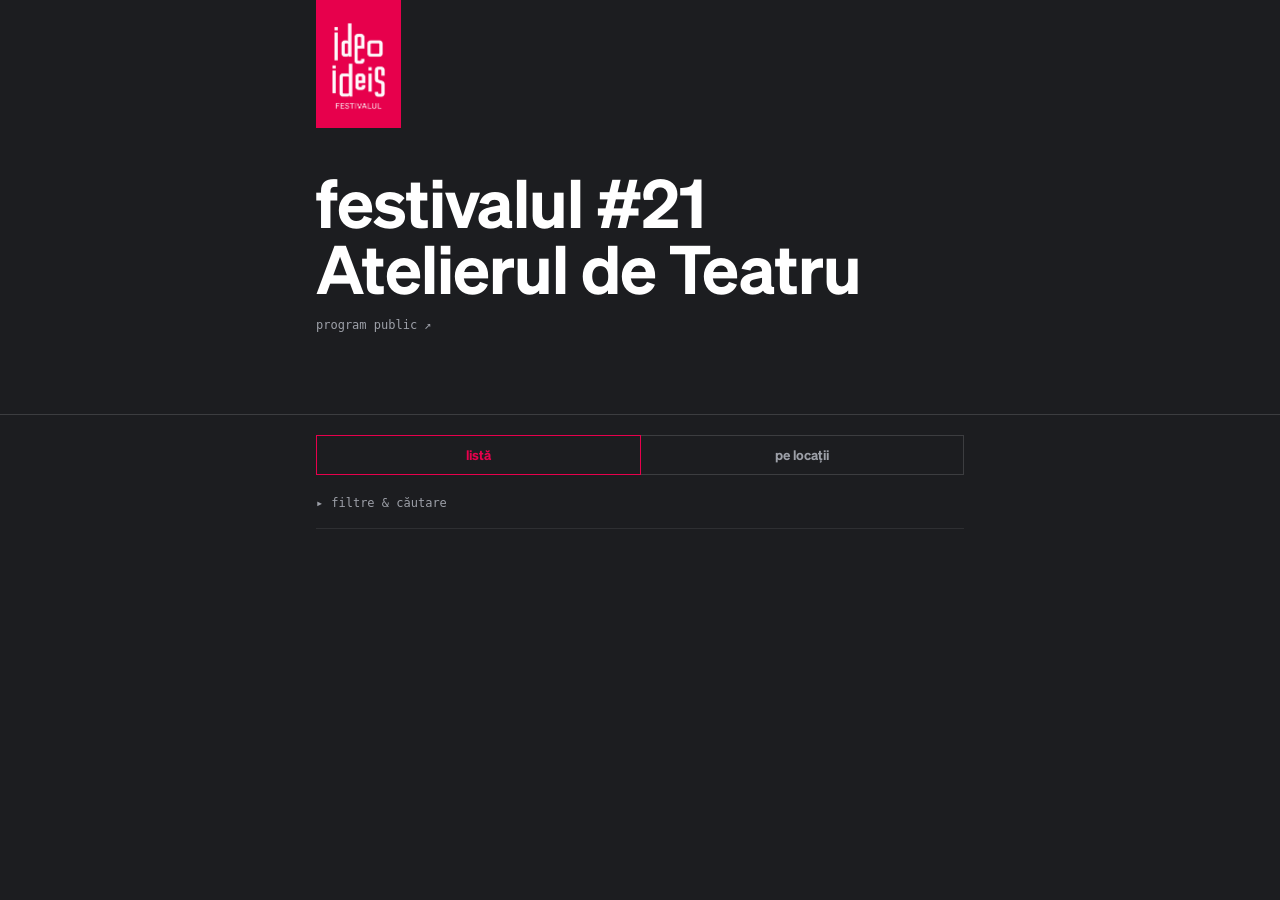
<file: atelierul-de-teatru/index.html>
<!doctype html>
<html lang="ro">
<head>
<meta charset="utf-8">
<meta name="viewport" content="width=device-width, initial-scale=1, viewport-fit=cover">
<title>Atelierul de Teatru · festivalul #21</title>
<meta name="description" content="Programul trupei Atelierul de Teatru · Festivalul ideo ideis #21 · Alexandria">
<meta name="robots" content="noindex">
<meta property="og:title" content="Atelierul de Teatru · festivalul #21">
<meta property="og:description" content="programul vostru · Alexandria">
<meta property="og:image" content="https://ideoideis.github.io/program-trupe-21/assets/og.png">
<meta property="og:image:width" content="1024">
<meta property="og:image:height" content="1024">
<meta property="og:type" content="website">
<meta name="twitter:card" content="summary">
<meta name="theme-color" content="#1c1d20">
<link rel="icon" type="image/png" href="../assets/favicon.png">
<link rel="apple-touch-icon" href="../assets/apple-touch-icon.png">
<link rel="stylesheet" href="../shared/schedule.css?v=5">
</head>
<body>

<header class="site">
  <div class="wrap">
    <div class="eticheta"><img src="../assets/eticheta-rosie.png" alt="festivalul ideo ideis"></div>
    <h1>festivalul #21<br>Atelierul de Teatru</h1>
    <p class="greet" id="greet" hidden></p>
    <p class="updated"><a class="plink" href="https://ideoideis.ro/proiectele/festivalul/program/" target="_blank" rel="noopener">program public ↗</a></p>
  </div>
</header>

<nav class="rail" aria-label="zilele festivalului"><div class="rail-inner"><div class="rail-days" id="rail"></div><div class="rail-pins" id="railpins"></div></div></nav>

<div class="wrap">
  <div class="filters collapsed" id="filters">
    <div class="viewtog" role="group" aria-label="mod de afișare">
      <button class="vbtn" data-view="lista" aria-pressed="true">listă</button>
      <button class="vbtn" data-view="loc" aria-pressed="false">pe locații</button>
    </div>
    <button class="fhead" id="fhead" aria-expanded="false"><span id="farrow">▸</span> filtre & căutare<span class="fcount" id="fcount"></span></button>
    <div class="fbody">
      <input class="search" id="q" type="search" placeholder="caută: eveniment, spectacol, loc…" aria-label="caută în program">
      <div class="chiprow" id="catchips"></div>
      <p class="legend-note">click pe una sau mai multe categorii ca să vezi doar acel tip de evenimente · atinge din nou pentru tot programul</p>
    </div>
  </div>
  <main id="days"><noscript>Pagina are nevoie de JavaScript ca să afișeze programul.</noscript></main>
</div>

<button class="fab" id="fab" hidden>acum<small id="fabt"></small></button>

<script>
/* programul trupei Atelierul de Teatru: doar drumul ei prin festival + programul
   de participant (ateliere, spectacole, gale, cinematecă, petreceri).
   Logistica altor trupe nu apare; spectacolele lor da.
   Transportul e primul lucru din fiecare zi. */
window.AUD = {
  key:'trupa-atelierul',
  lockTrupa:'atelierul',
  cats:['tt','ateliere','cmt','mare','cine','parada','alt'],
  exclude:['Bootcamp MASCA'], /* școala de vară nu e pentru trupe */
  skipDays:['ma28','mi5'],
  trupePicker:false,
  compact:'trupa',
  transport:true,
  transportHero:true,
  showTech:false,
  showNeeds:false,
  greetings:{
    pre:[
      'programul vostru e gata · Alexandria vă așteaptă',
      'mai e puțin · ne vedem la Alexandria ♥',
      'trupa voastră + o săptămână de festival · în curând',
    ],
    zile:{
      mi29:['bine ați venit la #21 · locul nostru e aici'],
      j30:['prima zi de ateliere · emoțiile sunt normale'],
      v31:['a doua zi e mai ușoară decât prima. promitem.'],
      s1:['oameni pe care îi știi de 3 zile și parcă de 10 ani. matematică de festival.'],
      d2:['la ideo nu vii să vezi teatru. vii să te vezi.'],
      l3:['nu ești obosit. ești în proces de creație.'],
      ma4:['ultima zi · diseară aplaudăm tot ♥'],
    },
    post:['mulțumim · ne vedem la #22 ♥'],
  },
  sw:'../sw.js',
  info:{ contacts:false, legend:false, trupe:false, formatori:false, arteAlaturate:false, artplay:false, spectacole:true },
};
</script>
<!-- datele vin din programul intern master: o singură sursă de adevăr -->
<script src="https://ideoideis.github.io/program-intern-21/program.js?v=86"></script>
<script src="../shared/schedule.js?v=13"></script>
<script src="https://ideoideis.github.io/program-intern-21/live.js?v=15" defer></script>
</body>
</html>
</file>
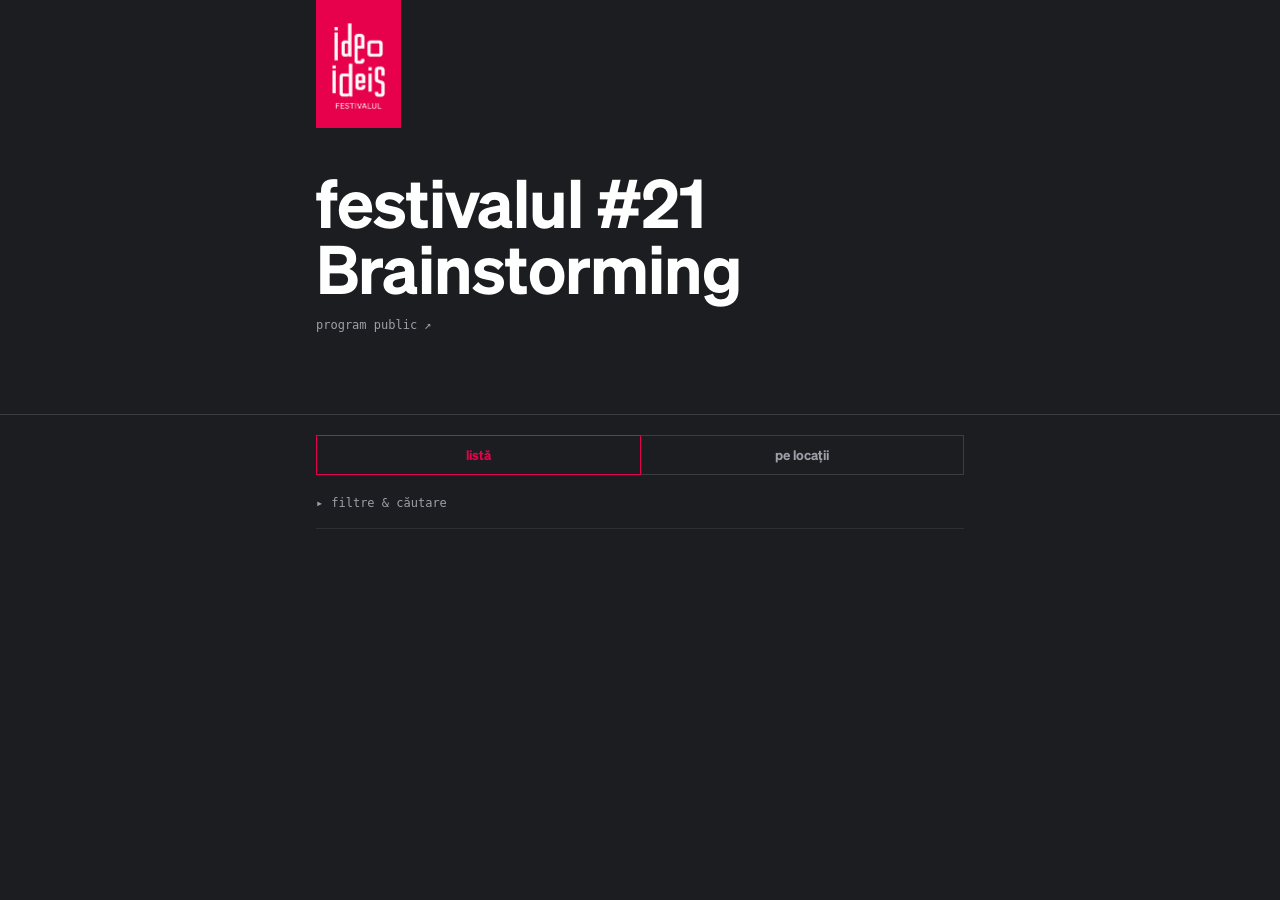
<file: brainstorming-411250/index.html>
<!doctype html>
<html lang="ro">
<head>
<meta charset="utf-8">
<meta name="viewport" content="width=device-width, initial-scale=1, viewport-fit=cover">
<title>Brainstorming · festivalul #21</title>
<meta name="description" content="Programul trupei Brainstorming · Festivalul ideo ideis #21 · Alexandria">
<meta name="robots" content="noindex">
<meta property="og:title" content="Brainstorming · festivalul #21">
<meta property="og:description" content="programul vostru · Alexandria">
<meta property="og:image" content="https://ideoideis.github.io/program-trupe-21/assets/og.png">
<meta property="og:image:width" content="1024">
<meta property="og:image:height" content="1024">
<meta property="og:type" content="website">
<meta name="twitter:card" content="summary">
<meta name="theme-color" content="#1c1d20">
<link rel="icon" type="image/png" href="../assets/favicon.png">
<link rel="apple-touch-icon" href="../assets/apple-touch-icon.png">
<link rel="stylesheet" href="../shared/schedule.css?v=1">
</head>
<body>

<header class="site">
  <div class="wrap">
    <div class="eticheta"><img src="../assets/eticheta-rosie.png" alt="festivalul ideo ideis"></div>
    <h1>festivalul #21<br>Brainstorming</h1>
    <p class="greet" id="greet" hidden></p>
    <p class="updated"><a class="plink" href="https://ideoideis.ro/proiectele/festivalul/program/" target="_blank" rel="noopener">program public ↗</a></p>
  </div>
</header>

<nav class="rail" aria-label="zilele festivalului"><div class="rail-inner"><div class="rail-days" id="rail"></div><div class="rail-pins" id="railpins"></div></div></nav>

<div class="wrap">
  <div class="filters collapsed" id="filters">
    <div class="viewtog" role="group" aria-label="mod de afișare">
      <button class="vbtn" data-view="lista" aria-pressed="true">listă</button>
      <button class="vbtn" data-view="loc" aria-pressed="false">pe locații</button>
    </div>
    <button class="fhead" id="fhead" aria-expanded="false"><span id="farrow">▸</span> filtre & căutare<span class="fcount" id="fcount"></span></button>
    <div class="fbody">
      <input class="search" id="q" type="search" placeholder="caută: eveniment, spectacol, loc…" aria-label="caută în program">
      <div class="chiprow" id="catchips"></div>
      <p class="legend-note">click pe una sau mai multe categorii ca să vezi doar acel tip de evenimente · atinge din nou pentru tot programul</p>
    </div>
  </div>
  <main id="days"><noscript>Pagina are nevoie de JavaScript ca să afișeze programul.</noscript></main>
</div>

<button class="fab" id="fab" hidden>acum<small id="fabt"></small></button>

<script>
/* programul trupei Brainstorming: doar drumul ei prin festival + programul
   de participant (ateliere, spectacole, gale, cinematecă, petreceri).
   Logistica altor trupe nu apare; spectacolele lor da.
   Transportul e primul lucru din fiecare zi. */
window.AUD = {
  key:'trupa-brainstorming',
  lockTrupa:'brainstorming',
  cats:['tt','ateliere','cmt','mare','cine','parada','alt'],
  exclude:['Bootcamp MASCA'], /* școala de vară nu e pentru trupe */
  skipDays:['ma28','mi5'],
  trupePicker:false,
  compact:'trupa',
  transport:true,
  transportHero:true,
  showTech:false,
  showNeeds:false,
  greetings:{
    pre:[
      'programul vostru e gata · Alexandria vă așteaptă',
      'mai e puțin · ne vedem la Alexandria ♥',
      'trupa voastră + o săptămână de festival · în curând',
    ],
    zile:{
      mi29:['bine ați venit la #21 · locul nostru e aici'],
      j30:['prima zi de ateliere · emoțiile sunt normale'],
      v31:['a doua zi e mai ușoară decât prima. promitem.'],
      s1:['oameni pe care îi știi de 3 zile și parcă de 10 ani. matematică de festival.'],
      d2:['la ideo nu vii să vezi teatru. vii să te vezi.'],
      l3:['nu ești obosit. ești în proces de creație.'],
      ma4:['ultima zi · diseară aplaudăm tot ♥'],
    },
    post:['mulțumim · ne vedem la #22 ♥'],
  },
  sw:'../sw.js',
  info:{ contacts:false, legend:false, trupe:false, formatori:false, arteAlaturate:false, artplay:false, spectacole:true },
};
</script>
<!-- datele vin din programul intern master: o singură sursă de adevăr -->
<script src="https://ideoideis.github.io/program-intern-21/program.js"></script>
<script src="../shared/schedule.js?v=1"></script>
</body>
</html>
</file>
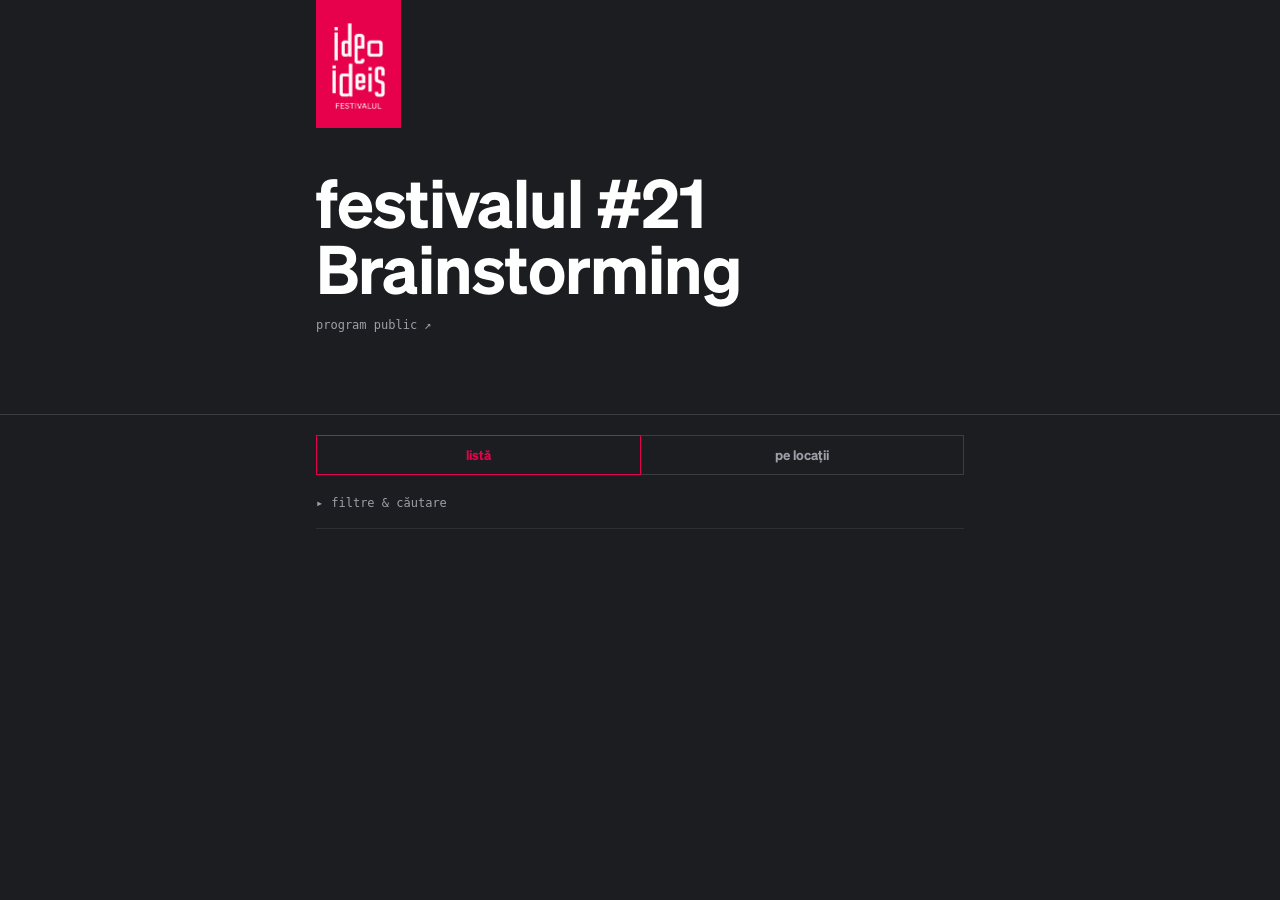
<file: brainstorming/index.html>
<!doctype html>
<html lang="ro">
<head>
<meta charset="utf-8">
<meta name="viewport" content="width=device-width, initial-scale=1, viewport-fit=cover">
<title>Brainstorming · festivalul #21</title>
<meta name="description" content="Programul trupei Brainstorming · Festivalul ideo ideis #21 · Alexandria">
<meta name="robots" content="noindex">
<meta property="og:title" content="Brainstorming · festivalul #21">
<meta property="og:description" content="programul vostru · Alexandria">
<meta property="og:image" content="https://ideoideis.github.io/program-trupe-21/assets/og.png">
<meta property="og:image:width" content="1024">
<meta property="og:image:height" content="1024">
<meta property="og:type" content="website">
<meta name="twitter:card" content="summary">
<meta name="theme-color" content="#1c1d20">
<link rel="icon" type="image/png" href="../assets/favicon.png">
<link rel="apple-touch-icon" href="../assets/apple-touch-icon.png">
<link rel="stylesheet" href="../shared/schedule.css?v=5">
</head>
<body>

<header class="site">
  <div class="wrap">
    <div class="eticheta"><img src="../assets/eticheta-rosie.png" alt="festivalul ideo ideis"></div>
    <h1>festivalul #21<br>Brainstorming</h1>
    <p class="greet" id="greet" hidden></p>
    <p class="updated"><a class="plink" href="https://ideoideis.ro/proiectele/festivalul/program/" target="_blank" rel="noopener">program public ↗</a></p>
  </div>
</header>

<nav class="rail" aria-label="zilele festivalului"><div class="rail-inner"><div class="rail-days" id="rail"></div><div class="rail-pins" id="railpins"></div></div></nav>

<div class="wrap">
  <div class="filters collapsed" id="filters">
    <div class="viewtog" role="group" aria-label="mod de afișare">
      <button class="vbtn" data-view="lista" aria-pressed="true">listă</button>
      <button class="vbtn" data-view="loc" aria-pressed="false">pe locații</button>
    </div>
    <button class="fhead" id="fhead" aria-expanded="false"><span id="farrow">▸</span> filtre & căutare<span class="fcount" id="fcount"></span></button>
    <div class="fbody">
      <input class="search" id="q" type="search" placeholder="caută: eveniment, spectacol, loc…" aria-label="caută în program">
      <div class="chiprow" id="catchips"></div>
      <p class="legend-note">click pe una sau mai multe categorii ca să vezi doar acel tip de evenimente · atinge din nou pentru tot programul</p>
    </div>
  </div>
  <main id="days"><noscript>Pagina are nevoie de JavaScript ca să afișeze programul.</noscript></main>
</div>

<button class="fab" id="fab" hidden>acum<small id="fabt"></small></button>

<script>
/* programul trupei Brainstorming: doar drumul ei prin festival + programul
   de participant (ateliere, spectacole, gale, cinematecă, petreceri).
   Logistica altor trupe nu apare; spectacolele lor da.
   Transportul e primul lucru din fiecare zi. */
window.AUD = {
  key:'trupa-brainstorming',
  lockTrupa:'brainstorming',
  cats:['tt','ateliere','cmt','mare','cine','parada','alt'],
  exclude:['Bootcamp MASCA'], /* școala de vară nu e pentru trupe */
  skipDays:['ma28','mi5'],
  trupePicker:false,
  compact:'trupa',
  transport:true,
  transportHero:true,
  showTech:false,
  showNeeds:false,
  greetings:{
    pre:[
      'programul vostru e gata · Alexandria vă așteaptă',
      'mai e puțin · ne vedem la Alexandria ♥',
      'trupa voastră + o săptămână de festival · în curând',
    ],
    zile:{
      mi29:['bine ați venit la #21 · locul nostru e aici'],
      j30:['prima zi de ateliere · emoțiile sunt normale'],
      v31:['a doua zi e mai ușoară decât prima. promitem.'],
      s1:['oameni pe care îi știi de 3 zile și parcă de 10 ani. matematică de festival.'],
      d2:['la ideo nu vii să vezi teatru. vii să te vezi.'],
      l3:['nu ești obosit. ești în proces de creație.'],
      ma4:['ultima zi · diseară aplaudăm tot ♥'],
    },
    post:['mulțumim · ne vedem la #22 ♥'],
  },
  sw:'../sw.js',
  info:{ contacts:false, legend:false, trupe:false, formatori:false, arteAlaturate:false, artplay:false, spectacole:true },
};
</script>
<!-- datele vin din programul intern master: o singură sursă de adevăr -->
<script src="https://ideoideis.github.io/program-intern-21/program.js?v=86"></script>
<script src="../shared/schedule.js?v=13"></script>
<script src="https://ideoideis.github.io/program-intern-21/live.js?v=15" defer></script>
</body>
</html>
</file>
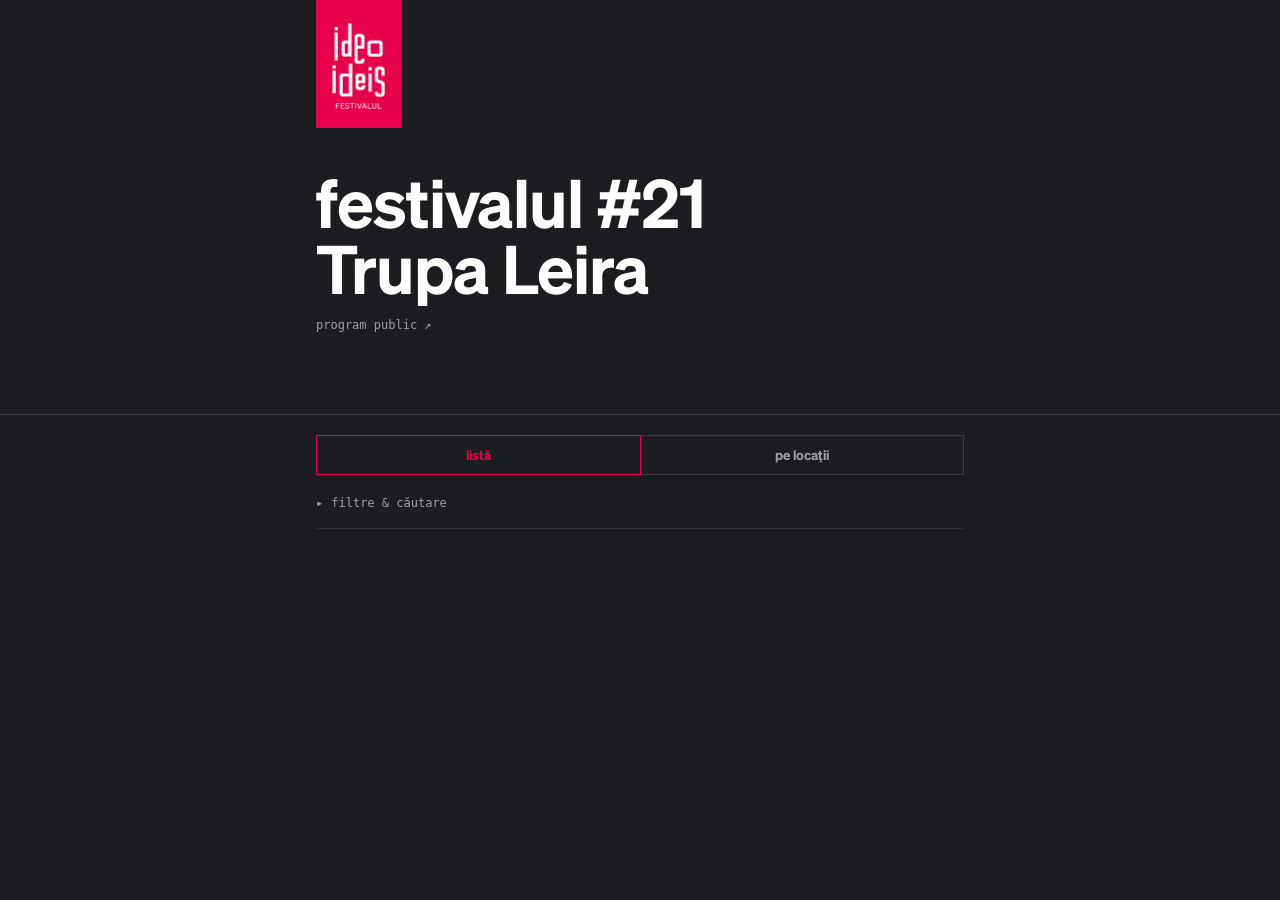
<file: leira-df23e4/index.html>
<!doctype html>
<html lang="ro">
<head>
<meta charset="utf-8">
<meta name="viewport" content="width=device-width, initial-scale=1, viewport-fit=cover">
<title>Trupa Leira · festivalul #21</title>
<meta name="description" content="Programul trupei Trupa Leira · Festivalul ideo ideis #21 · Alexandria">
<meta name="robots" content="noindex">
<meta property="og:title" content="Trupa Leira · festivalul #21">
<meta property="og:description" content="programul vostru · Alexandria">
<meta property="og:image" content="https://ideoideis.github.io/program-trupe-21/assets/og.png">
<meta property="og:image:width" content="1024">
<meta property="og:image:height" content="1024">
<meta property="og:type" content="website">
<meta name="twitter:card" content="summary">
<meta name="theme-color" content="#1c1d20">
<link rel="icon" type="image/png" href="../assets/favicon.png">
<link rel="apple-touch-icon" href="../assets/apple-touch-icon.png">
<link rel="stylesheet" href="../shared/schedule.css?v=1">
</head>
<body>

<header class="site">
  <div class="wrap">
    <div class="eticheta"><img src="../assets/eticheta-rosie.png" alt="festivalul ideo ideis"></div>
    <h1>festivalul #21<br>Trupa Leira</h1>
    <p class="greet" id="greet" hidden></p>
    <p class="updated"><a class="plink" href="https://ideoideis.ro/proiectele/festivalul/program/" target="_blank" rel="noopener">program public ↗</a></p>
  </div>
</header>

<nav class="rail" aria-label="zilele festivalului"><div class="rail-inner"><div class="rail-days" id="rail"></div><div class="rail-pins" id="railpins"></div></div></nav>

<div class="wrap">
  <div class="filters collapsed" id="filters">
    <div class="viewtog" role="group" aria-label="mod de afișare">
      <button class="vbtn" data-view="lista" aria-pressed="true">listă</button>
      <button class="vbtn" data-view="loc" aria-pressed="false">pe locații</button>
    </div>
    <button class="fhead" id="fhead" aria-expanded="false"><span id="farrow">▸</span> filtre & căutare<span class="fcount" id="fcount"></span></button>
    <div class="fbody">
      <input class="search" id="q" type="search" placeholder="caută: eveniment, spectacol, loc…" aria-label="caută în program">
      <div class="chiprow" id="catchips"></div>
      <p class="legend-note">click pe una sau mai multe categorii ca să vezi doar acel tip de evenimente · atinge din nou pentru tot programul</p>
    </div>
  </div>
  <main id="days"><noscript>Pagina are nevoie de JavaScript ca să afișeze programul.</noscript></main>
</div>

<button class="fab" id="fab" hidden>acum<small id="fabt"></small></button>

<script>
/* programul trupei Trupa Leira: doar drumul ei prin festival + programul
   de participant (ateliere, spectacole, gale, cinematecă, petreceri).
   Logistica altor trupe nu apare; spectacolele lor da.
   Transportul e primul lucru din fiecare zi. */
window.AUD = {
  key:'trupa-leira',
  lockTrupa:'leira',
  cats:['tt','ateliere','cmt','mare','cine','parada','alt'],
  exclude:['Bootcamp MASCA'], /* școala de vară nu e pentru trupe */
  skipDays:['ma28','mi5'],
  trupePicker:false,
  compact:'trupa',
  transport:true,
  transportHero:true,
  showTech:false,
  showNeeds:false,
  greetings:{
    pre:[
      'programul vostru e gata · Alexandria vă așteaptă',
      'mai e puțin · ne vedem la Alexandria ♥',
      'trupa voastră + o săptămână de festival · în curând',
    ],
    zile:{
      mi29:['bine ați venit la #21 · locul nostru e aici'],
      j30:['prima zi de ateliere · emoțiile sunt normale'],
      v31:['a doua zi e mai ușoară decât prima. promitem.'],
      s1:['oameni pe care îi știi de 3 zile și parcă de 10 ani. matematică de festival.'],
      d2:['la ideo nu vii să vezi teatru. vii să te vezi.'],
      l3:['nu ești obosit. ești în proces de creație.'],
      ma4:['ultima zi · diseară aplaudăm tot ♥'],
    },
    post:['mulțumim · ne vedem la #22 ♥'],
  },
  sw:'../sw.js',
  info:{ contacts:false, legend:false, trupe:false, formatori:false, arteAlaturate:false, artplay:false, spectacole:true },
};
</script>
<!-- datele vin din programul intern master: o singură sursă de adevăr -->
<script src="https://ideoideis.github.io/program-intern-21/program.js"></script>
<script src="../shared/schedule.js?v=1"></script>
</body>
</html>
</file>
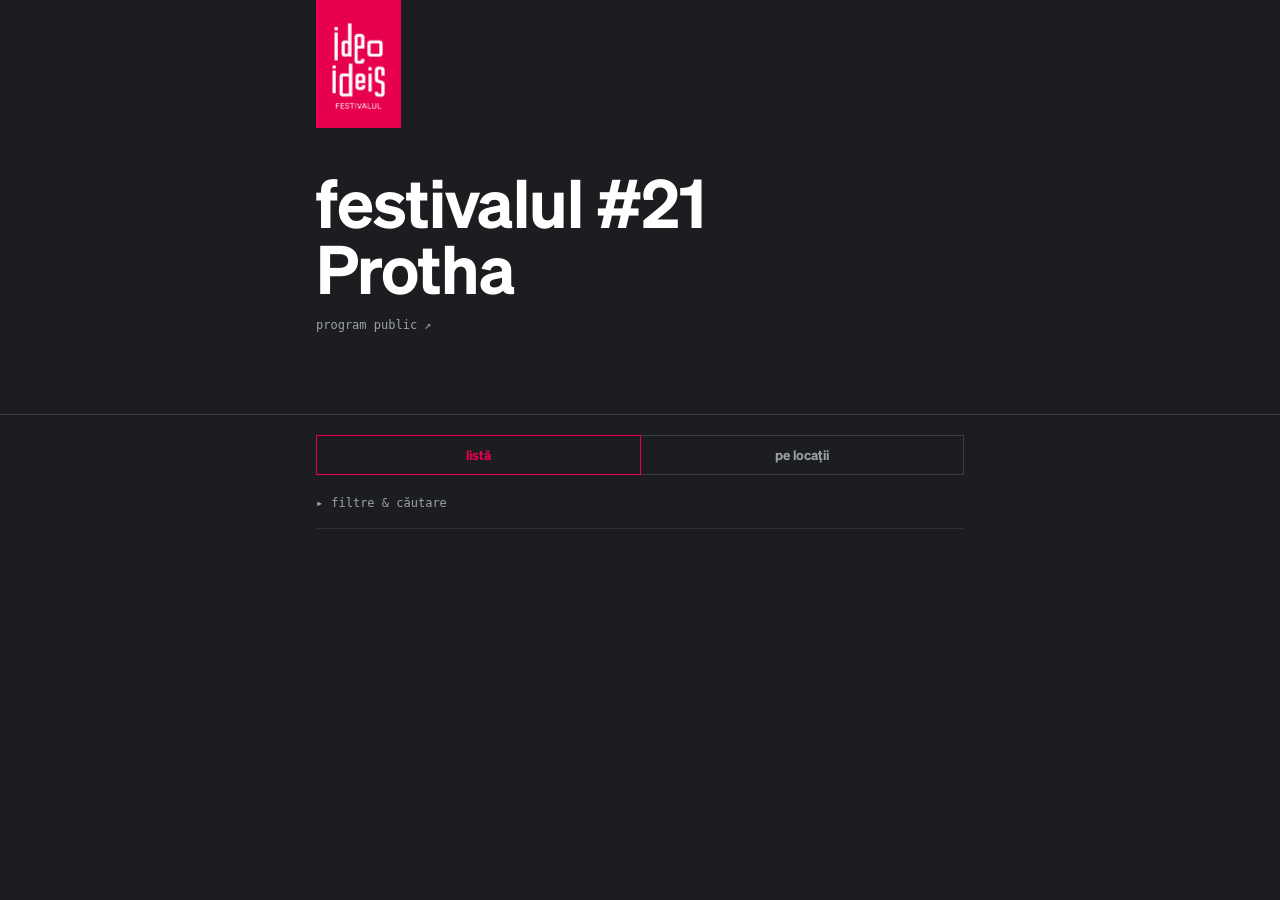
<file: protha-25c156/index.html>
<!doctype html>
<html lang="ro">
<head>
<meta charset="utf-8">
<meta name="viewport" content="width=device-width, initial-scale=1, viewport-fit=cover">
<title>Protha · festivalul #21</title>
<meta name="description" content="Programul trupei Protha · Festivalul ideo ideis #21 · Alexandria">
<meta name="robots" content="noindex">
<meta property="og:title" content="Protha · festivalul #21">
<meta property="og:description" content="programul vostru · Alexandria">
<meta property="og:image" content="https://ideoideis.github.io/program-trupe-21/assets/og.png">
<meta property="og:image:width" content="1024">
<meta property="og:image:height" content="1024">
<meta property="og:type" content="website">
<meta name="twitter:card" content="summary">
<meta name="theme-color" content="#1c1d20">
<link rel="icon" type="image/png" href="../assets/favicon.png">
<link rel="apple-touch-icon" href="../assets/apple-touch-icon.png">
<link rel="stylesheet" href="../shared/schedule.css?v=1">
</head>
<body>

<header class="site">
  <div class="wrap">
    <div class="eticheta"><img src="../assets/eticheta-rosie.png" alt="festivalul ideo ideis"></div>
    <h1>festivalul #21<br>Protha</h1>
    <p class="greet" id="greet" hidden></p>
    <p class="updated"><a class="plink" href="https://ideoideis.ro/proiectele/festivalul/program/" target="_blank" rel="noopener">program public ↗</a></p>
  </div>
</header>

<nav class="rail" aria-label="zilele festivalului"><div class="rail-inner"><div class="rail-days" id="rail"></div><div class="rail-pins" id="railpins"></div></div></nav>

<div class="wrap">
  <div class="filters collapsed" id="filters">
    <div class="viewtog" role="group" aria-label="mod de afișare">
      <button class="vbtn" data-view="lista" aria-pressed="true">listă</button>
      <button class="vbtn" data-view="loc" aria-pressed="false">pe locații</button>
    </div>
    <button class="fhead" id="fhead" aria-expanded="false"><span id="farrow">▸</span> filtre & căutare<span class="fcount" id="fcount"></span></button>
    <div class="fbody">
      <input class="search" id="q" type="search" placeholder="caută: eveniment, spectacol, loc…" aria-label="caută în program">
      <div class="chiprow" id="catchips"></div>
      <p class="legend-note">click pe una sau mai multe categorii ca să vezi doar acel tip de evenimente · atinge din nou pentru tot programul</p>
    </div>
  </div>
  <main id="days"><noscript>Pagina are nevoie de JavaScript ca să afișeze programul.</noscript></main>
</div>

<button class="fab" id="fab" hidden>acum<small id="fabt"></small></button>

<script>
/* programul trupei Protha: doar drumul ei prin festival + programul
   de participant (ateliere, spectacole, gale, cinematecă, petreceri).
   Logistica altor trupe nu apare; spectacolele lor da.
   Transportul e primul lucru din fiecare zi. */
window.AUD = {
  key:'trupa-protha',
  lockTrupa:'protha',
  cats:['tt','ateliere','cmt','mare','cine','parada','alt'],
  exclude:['Bootcamp MASCA'], /* școala de vară nu e pentru trupe */
  skipDays:['ma28','mi5'],
  trupePicker:false,
  compact:'trupa',
  transport:true,
  transportHero:true,
  showTech:false,
  showNeeds:false,
  greetings:{
    pre:[
      'programul vostru e gata · Alexandria vă așteaptă',
      'mai e puțin · ne vedem la Alexandria ♥',
      'trupa voastră + o săptămână de festival · în curând',
    ],
    zile:{
      mi29:['bine ați venit la #21 · locul nostru e aici'],
      j30:['prima zi de ateliere · emoțiile sunt normale'],
      v31:['a doua zi e mai ușoară decât prima. promitem.'],
      s1:['oameni pe care îi știi de 3 zile și parcă de 10 ani. matematică de festival.'],
      d2:['la ideo nu vii să vezi teatru. vii să te vezi.'],
      l3:['nu ești obosit. ești în proces de creație.'],
      ma4:['ultima zi · diseară aplaudăm tot ♥'],
    },
    post:['mulțumim · ne vedem la #22 ♥'],
  },
  sw:'../sw.js',
  info:{ contacts:false, legend:false, trupe:false, formatori:false, arteAlaturate:false, artplay:false, spectacole:true },
};
</script>
<!-- datele vin din programul intern master: o singură sursă de adevăr -->
<script src="https://ideoideis.github.io/program-intern-21/program.js"></script>
<script src="../shared/schedule.js?v=1"></script>
</body>
</html>
</file>
<file: shared/schedule.css>
/* ============================================================
   Stil comun pentru vederile derivate ale programului #21
   (program-intern-21/formatori & program-intern-21/artplay).
   Portat din index.html (pagina master), fără stratul „live”
   (vibe check / anunțuri / feedback). Fonturile și imaginile
   se iau din rădăcina repo-ului (../fonts, ../assets).
   ============================================================ */
@font-face{font-family:'Söhne';src:url('../fonts/soehne-buch.woff2') format('woff2');font-weight:400 500;font-style:normal;font-display:swap}
@font-face{font-family:'Söhne';src:url('../fonts/soehne-halbfett.woff2') format('woff2');font-weight:600 700;font-style:normal;font-display:swap}

:root{
  color-scheme:dark;
  --ground:#1c1d20;
  --panel:#26272c;
  --panel-2:#2c2d34;
  --line:rgba(255,255,255,.14);
  --line-soft:rgba(255,255,255,.08);
  --fg:#ffffff;
  --muted:#9da0a8;
  --red:#E7004C;
  --amber:#FFC42E;
  --amber-dim:#d9b154;
  --mono:ui-monospace,'SF Mono',Menlo,monospace;
}
*,*::before,*::after{box-sizing:border-box;border-radius:0!important}
html{font-family:'Söhne','Inter',system-ui,sans-serif;scroll-behavior:smooth}
@media (prefers-reduced-motion:reduce){html{scroll-behavior:auto}}
body{margin:0;background:var(--ground);color:var(--fg);font-family:'Söhne','Inter',system-ui,sans-serif;-webkit-font-smoothing:antialiased;-moz-osx-font-smoothing:grayscale;line-height:1.45}
a{color:inherit}
button{font:inherit;color:inherit;background:none;border:none;cursor:pointer;padding:0}
:focus-visible{outline:2px solid var(--amber);outline-offset:2px}

.wrap{max-width:680px;margin:0 auto;padding:0 16px}

/* ── header ──────────────────────────────── */
header.site{padding:0 0 18px}
.eticheta{display:inline-block;background:#E7004C;padding:22px 15px 18px}
.eticheta img{display:block;height:84px;width:auto}
h1{font-weight:700;font-size:clamp(2.5rem,10vw,4.2rem);line-height:.98;letter-spacing:-.015em;margin:36px 0 0}
.tagline{margin-top:12px;font-size:15px;color:var(--muted)}
.updated{margin-top:16px;font-family:var(--mono);font-size:12px;color:var(--amber)}
.plink{color:var(--muted);text-decoration:none;font-weight:400}
.plink:hover{color:var(--amber)}

/* ── day rail ────────────────────────────── */
nav.rail{position:sticky;top:0;z-index:60;background:var(--ground);border-bottom:1px solid var(--line);margin-top:30px}
.rail-inner{display:flex;gap:6px;padding:10px 16px;max-width:680px;margin:0 auto}
.rail-days{display:flex;gap:4px;flex:1;min-width:0;overflow-x:auto;scrollbar-width:none}
.rail-days::-webkit-scrollbar{display:none}
.rail-pins{display:flex;gap:4px;flex:0 0 auto;border-left:1px solid var(--line);padding-left:8px}
.daychip{flex:0 0 auto;display:flex;flex-direction:column;align-items:center;min-width:50px;padding:7px 9px 6px;border:1px solid transparent;color:var(--muted)}
.daychip .dw{font-family:var(--mono);font-size:10px;letter-spacing:.08em;text-transform:uppercase}
.daychip .dn{font-weight:700;font-size:21px;line-height:1.1}
.daychip[aria-selected="true"]{background:var(--red);color:#fff}
.daychip:not([aria-selected="true"]):hover{border-color:var(--line)}
.daychip.info .dn{font-size:17px;padding-top:3px}

/* ── selectorul de trupă (doar formatori) ── */
.trupebar{padding:16px 0 6px;border-bottom:1px solid var(--line-soft)}
.trupebar .tbhd{font-family:var(--mono);font-size:12px;color:var(--muted);margin:0 0 10px}
.trupebar .tbhd b{color:var(--amber);font-weight:500}
.trupechips{display:flex;flex-wrap:wrap;gap:6px}
.trupechip{border:1px solid var(--line);padding:6px 11px;font-size:13px;font-weight:600;color:var(--fg)}
.trupechip[aria-pressed="true"]{border-color:var(--red);color:var(--red)}
.trupechip.all{color:var(--muted);font-weight:500}
.trupechip.all[aria-pressed="true"]{border-color:var(--amber);color:var(--amber)}
.trupehint{font-size:12px;color:var(--muted);margin-top:8px}
.trupehint b{color:var(--amber);font-weight:500}

/* ── comutator vedere + filtre ───────────── */
.filters{padding:20px 0 10px;border-bottom:1px solid var(--line-soft)}
.viewtog{display:flex;gap:0;margin-bottom:14px}
.vbtn{flex:1;border:1px solid var(--line);padding:9px 10px;font-weight:600;font-size:13.5px;color:var(--muted)}
.vbtn+.vbtn{margin-left:-1px}
.vbtn[aria-pressed="true"]{position:relative;z-index:1;border-color:var(--red);color:var(--red);font-weight:700}
body[data-view="loc"] .viewlist{display:none}
.viewgrid{display:none}
body[data-view="loc"] .viewgrid{display:block}
.fhead{display:flex;align-items:center;gap:8px;width:100%;font-family:var(--mono);font-size:12px;color:var(--muted);padding:6px 0;text-align:left}
.fhead .fcount{color:var(--amber)}
.filters.collapsed .fbody{display:none}
.search{width:100%;background:var(--panel);border:1px solid var(--line);color:var(--fg);padding:10px 12px;font-size:15px;font-family:inherit;margin-top:8px}
.search::placeholder{color:var(--muted)}
.chiprow{display:flex;flex-wrap:wrap;gap:6px;margin-top:10px}
.fchip{display:inline-flex;align-items:center;gap:6px;border:1px solid var(--line);padding:5px 9px;font-size:12px;font-weight:500;color:var(--fg)}
.fchip .sw{width:9px;height:9px;flex:0 0 auto}
.fchip[aria-pressed="true"]{border-color:var(--selc,#fff);color:var(--selc,#fff);font-weight:600}
.filters.filtering .fchip:not(.tech)[aria-pressed="false"]{opacity:.4}
.fchip.tech{font-family:var(--mono);font-size:11px;color:var(--amber);border-color:rgba(255,196,46,.55)}
.fchip.tech[aria-pressed="false"]{color:var(--muted);border-color:var(--line);border-style:dashed}
.legend-note{margin-top:10px;font-size:12px;color:var(--muted)}
#sres{border:1px solid var(--line);background:var(--panel);margin-top:6px;max-height:300px;overflow-y:auto}
#sres[hidden]{display:none}
.srow{display:block;width:100%;text-align:left;padding:9px 10px;border-bottom:1px solid var(--line-soft);font-size:14px}
.srow small{display:block;font-family:var(--mono);font-size:10px;color:var(--amber-dim);margin-bottom:2px}
.srow:hover{background:var(--panel-2)}
.flash{outline:2px solid var(--amber);outline-offset:2px}

/* ── secțiunea zilei ─────────────────────── */
section.day{display:none;padding-bottom:90px}
section.day.on{display:block}
.dayhero{display:flex;align-items:baseline;justify-content:space-between;gap:12px;padding:36px 0 6px;margin-bottom:18px}
.dayhero h2{font-weight:700;font-size:clamp(2rem,8vw,3rem);line-height:1;margin:0;letter-spacing:-.01em}
.dayhero .dd{text-align:right;color:var(--muted);font-size:14px;line-height:1.3}
.dayhero .dd b{display:block;color:var(--fg);font-weight:600;font-size:16px}
.emptyday{color:var(--muted);font-size:14px;padding:20px 0}

/* ── card eveniment (listă) ──────────────── */
.ev{position:relative;display:grid;grid-template-columns:62px 1fr;gap:0 12px;background:var(--panel);border:1px solid var(--line-soft);border-left:4px solid var(--cat,#8b8e98);padding:14px 14px 14px 10px;margin:0 0 10px}
.ev.compact{padding:7px 14px 7px 10px;background:transparent;border-color:transparent;border-left:4px solid var(--cat,#8b8e98)}
.ev.compact .t1{font-size:13px}
.ev.compact .title{font-size:13.5px;font-weight:500;color:var(--muted)}
.ev.compact .title b{color:var(--fg);font-weight:600}
.ev.compact .locline{font-size:12px}
.tcol{padding-top:1px}
.t1{font-weight:700;font-size:17px;line-height:1.15;font-variant-numeric:tabular-nums}
.t2{font-size:12px;color:var(--muted);font-variant-numeric:tabular-nums}
.title{font-weight:600;font-size:16.5px;line-height:1.25}
.locline{margin-top:3px;font-size:13px;color:var(--muted)}
.locline b{color:#c7c9cf;font-weight:500}
.sub{margin-top:4px;font-size:13.5px;color:#c7c9cf}
.sub.note{color:var(--muted)}
.ev.now-active{border-color:var(--red);border-left-color:var(--red)}
.nowtag{display:inline-block;font-family:var(--mono);font-size:10px;background:var(--red);color:#fff;padding:2px 6px;margin-left:8px;vertical-align:2px}
.nowtag[hidden]{display:none}

/* liste expandabile */
.xbtn{font-family:var(--mono);font-size:11px;color:var(--amber);margin-top:8px;letter-spacing:.03em}
.xlist{display:none;margin-top:8px;border-top:1px dashed var(--line);padding-top:8px}
.xlist.open{display:block}
.xrow{display:flex;justify-content:space-between;gap:12px;font-size:13px;padding:3px 0}
.xrow .xa{color:var(--fg);font-weight:500}
.xrow .xb{color:var(--muted);text-align:right;font-variant-numeric:tabular-nums}

/* ── benzi transport & masă (listă) ──────── */
.tr{display:flex;align-items:baseline;gap:10px;border-top:1px dashed rgba(255,196,46,.45);border-bottom:1px dashed rgba(255,196,46,.45);padding:9px 2px;margin:14px 0;flex-wrap:wrap}
.tr .tag{font-family:var(--mono);font-size:10px;letter-spacing:.08em;color:var(--amber);text-transform:uppercase;flex:0 0 auto}
.tr .tt{font-weight:700;font-size:15px;color:var(--amber);font-variant-numeric:tabular-nums;flex:0 0 auto}
.tr .route{font-weight:600;font-size:14.5px}
.tr .note{font-size:12px;color:var(--muted)}
.meal{display:flex;align-items:baseline;gap:10px;border-top:1px solid var(--line-soft);border-bottom:1px solid var(--line-soft);padding:9px 2px;margin:14px 0;flex-wrap:wrap}
.meal .tag{font-family:var(--mono);font-size:10px;letter-spacing:.08em;color:var(--muted);text-transform:uppercase;flex:0 0 auto}
.meal .tt{font-weight:700;font-size:15px;font-variant-numeric:tabular-nums;flex:0 0 auto}
.meal .mt{font-weight:600;font-size:14.5px}
.meal .note{font-size:12px;color:var(--muted)}

/* ── rând @tehnic ────────────────────────── */
.tech{display:flex;gap:10px;align-items:baseline;font-family:var(--mono);font-size:12px;color:var(--amber-dim);border-left:2px dashed rgba(255,196,46,.5);padding:4px 0 4px 10px;margin:6px 0}
.tech .tt{font-weight:600;font-variant-numeric:tabular-nums;flex:0 0 auto}

/* ── linia "acum" (listă) ────────────────── */
.nowline{display:flex;align-items:center;gap:10px;margin:16px 0;color:var(--red)}
.nowline::before,.nowline::after{content:"";flex:1;border-top:2px solid var(--red)}
.nowline span{font-weight:700;font-size:13px;font-variant-numeric:tabular-nums;letter-spacing:.02em}

/* ── vederea pe locații (grilă timp × loc) ── */
.gridwrap{margin-top:6px}
.gheadwrap{position:sticky;top:var(--railh,54px);z-index:40;display:flex;background:var(--ground);border-bottom:1px solid var(--line);padding:6px 0 6px}
.gheadspace{flex:0 0 48px}
.gheadclip{flex:1;overflow:hidden}
.ghead{display:flex;gap:6px;will-change:transform}
.gcolh{flex:0 0 auto;font-weight:700;font-size:13px;padding:2px 4px;text-transform:lowercase}
.gridrow{display:flex}
.gtimes{flex:0 0 48px;position:relative}
.gtime{position:absolute;left:0;font-family:var(--mono);font-size:10px;color:var(--muted);transform:translateY(-5px);font-variant-numeric:tabular-nums}
.gtrt{position:absolute;right:3px;transform:translateY(-6px);font-family:var(--mono);font-size:9px;font-weight:700;color:var(--amber);font-variant-numeric:tabular-nums}
.gmealt{position:absolute;right:3px;writing-mode:vertical-rl;overflow:hidden;font-family:var(--mono);font-size:9px;color:var(--muted);text-transform:uppercase;letter-spacing:.08em;padding-top:3px}
.gscroll{flex:1;overflow-x:auto}
.gbody{position:relative;display:flex;gap:6px;width:max-content;min-width:100%}
.gcol{flex:0 0 auto;position:relative;background:
  repeating-linear-gradient(to bottom,transparent 0,transparent 47px,var(--line-soft) 47px,var(--line-soft) 48px)}
.gblock{position:absolute;z-index:2;overflow:hidden;background:var(--panel);border:1px solid var(--line-soft);border-left:3px solid var(--cat,#8b8e98);padding:3px 5px;font-size:10.5px;line-height:1.22;font-weight:500}
.gblock i{display:block;font-style:normal;font-family:var(--mono);font-size:8.5px;color:var(--muted);font-variant-numeric:tabular-nums}
.gblock.short{white-space:nowrap;text-overflow:ellipsis;padding:2px 5px;font-size:10.5px;line-height:1.35}
.gblock.short i{display:inline;margin-right:4px}
.gblock .gt{display:-webkit-box;-webkit-box-orient:vertical;overflow:hidden}
.gblock.ops{background:transparent;border-style:dashed;color:var(--muted)}
.gblock b{font-weight:600}
.gblock.mine{border-left-width:6px}
.gmeal{position:absolute;left:0;right:0;background:rgba(255,255,255,.045);border-top:1px solid var(--line-soft);border-bottom:1px solid var(--line-soft);z-index:0}
.gtr{position:absolute;left:0;right:0;border-top:2px dashed rgba(255,196,46,.32);z-index:1}
.gridnow{position:absolute;left:0;right:0;border-top:2px solid var(--red);z-index:5}
.gridnow[hidden]{display:none}
.gridnow span{position:sticky;left:2px;display:inline-block;font-family:var(--mono);font-size:9px;font-weight:700;color:#fff;background:var(--red);padding:1px 4px;margin-left:2px}

/* ── tabul +info ─────────────────────────── */
.info-grid{display:grid;grid-template-columns:1fr;gap:14px;padding-top:8px}
.iblock h3{font-weight:700;font-size:19px;margin:0;letter-spacing:-.01em}
.iblock.acc>h3{cursor:pointer;padding:10px 28px 10px 0;border-bottom:1px solid var(--line-soft);user-select:none;position:relative}
.iblock.acc>h3::after{content:'▾';position:absolute;right:4px;top:50%;transform:translateY(-50%);color:var(--amber);font-size:1em;transition:transform .2s ease}
.iblock.acc.open>h3::after{transform:translateY(-50%) rotate(180deg)}
.iblock.acc:not(.open)>:not(:first-child){display:none}
.iblock.acc.open>h3{margin-bottom:10px}
.irow{display:flex;justify-content:space-between;align-items:baseline;gap:12px;padding:8px 0;border-bottom:1px solid var(--line-soft);font-size:14px}
.irow .ra{font-weight:500}
.irow .ra small{display:block;color:var(--muted);font-weight:400;font-size:12px}
.irow .rb{color:var(--muted);font-size:13px;flex:0 0 auto;font-variant-numeric:tabular-nums}
.maplink{font-family:var(--mono);font-size:11px;color:var(--amber);text-decoration:none;flex:0 0 auto}
.maplink:hover{text-decoration:underline}
.bigpublic{display:flex;align-items:center;justify-content:space-between;gap:10px;background:var(--red);color:#fff;text-decoration:none;padding:16px;font-weight:700;font-size:17px;margin-bottom:4px}
.bigpublic small{display:block;font-weight:400;font-family:var(--mono);font-size:11px;opacity:.85;margin-top:2px}
.inote{font-size:13px;color:var(--muted)}
.cdh{font-family:var(--mono);font-size:10px;letter-spacing:.08em;text-transform:uppercase;color:var(--amber-dim);margin:16px 0 2px}
.crow{display:flex;gap:10px;align-items:baseline;padding:6px 0;border-bottom:1px solid var(--line-soft);font-size:14px}
.crow .cn{font-weight:500}
.crow .cr{color:var(--muted);font-size:12.5px}
.crow .tel{margin-left:auto;flex:0 0 auto}
.cgrid{display:grid;grid-template-columns:1fr 1fr;column-gap:16px}
.cgrid .crow{border-bottom:none;padding:3px 0;font-size:13px}
/* linia de transport a zilei: doar orele, mari și amber */
.trhero{display:flex;align-items:baseline;flex-wrap:wrap;gap:4px 12px;border:2px dashed rgba(255,196,46,.65);padding:9px 12px;margin:0 0 20px}
.th-head{font-family:var(--mono);font-size:10px;letter-spacing:.08em;text-transform:uppercase;color:var(--amber);flex:0 0 auto;margin-right:2px}
.thtime{font-weight:700;font-size:16px;color:var(--amber);font-variant-numeric:tabular-nums;padding:1px 2px}
.thtime.mine{outline:1px solid var(--amber);outline-offset:3px}
@media print{.trhero{border-color:#b08900}.thtime{color:#8a6d00}}

/* fișa spectacolului unei trupe (pe card & în +info) */
.ti-t{font-size:14.5px;font-weight:600;margin:2px 0 8px}
.ti-t small{font-weight:400;color:var(--muted);font-size:12.5px}
.ti-row{font-size:13px;color:#c7c9cf;margin:0 0 8px}
.ti-row b{display:block;font-family:var(--mono);font-size:10px;letter-spacing:.07em;text-transform:uppercase;color:var(--amber-dim);font-weight:500;margin-bottom:2px}
.ti-p{font-size:13.5px;line-height:1.5;color:#c7c9cf;margin:0 0 10px}
.ti-p b{color:var(--fg);font-weight:600}
.ti-despre{color:var(--muted)}
.iblock.acc.tacc{margin:0}
.iblock.acc.tacc>h3{font-size:15px;padding:9px 0}
.iblock.acc.tacc>h3 small{font-weight:400;color:var(--muted);font-size:12px}
.iblock.acc.tacc .ti-body{padding:10px 0 14px;border-bottom:1px solid var(--line-soft)}
.tscroll{overflow-x:auto}
.ttable{width:100%;border-collapse:collapse;font-size:13px;min-width:560px}
.ttable th{font-family:var(--mono);font-size:10px;letter-spacing:.07em;text-transform:uppercase;color:var(--muted);text-align:left;font-weight:500;padding:4px 12px 6px 0;border-bottom:1px solid var(--line)}
.ttable td{padding:8px 12px 8px 0;border-bottom:1px solid var(--line-soft);vertical-align:top}
.ttable td b{font-weight:600}
.ttable td small{color:var(--muted)}

/* ── butonul "acum" ──────────────────────── */
.fab{position:fixed;right:16px;bottom:16px;z-index:70;background:var(--red);color:#fff;font-weight:700;font-size:15px;padding:13px 18px;box-shadow:0 4px 18px rgba(0,0,0,.45)}
.fab[hidden]{display:none}
.fab small{display:block;font-family:var(--mono);font-size:9px;font-weight:400;opacity:.85;letter-spacing:.04em}

/* ── personalizări ───────────────────────── */
.greet{margin:22px 0 0;font-family:var(--mono);font-size:12px;color:var(--muted);letter-spacing:.03em;min-height:1.2em}
.greet[hidden]{display:none}
.greet .gcursor{color:var(--red);animation:gblink 1s steps(1) infinite}
@keyframes gblink{50%{opacity:0}}
@media (prefers-reduced-motion:reduce){.greet .gcursor{animation:none}}
.tel{color:var(--amber);text-decoration:none}
.minetag{display:inline-block;font-family:var(--mono);font-size:10px;border:1px solid var(--red);color:var(--red);padding:1px 5px;margin-left:8px;vertical-align:2px}
.ev.mine{border-left-width:6px}

/* ── print: foi pe pereți pentru backstage ── */
@media print{
  :root{color-scheme:light}
  body{background:#fff;color:#111}
  nav.rail,.filters,.trupebar,.fab,.plink,.greet,.viewgrid,.nowline,.updated,.nowtag,.minetag,.xbtn{display:none!important}
  .iblock.acc>*:not(h3){display:block!important}
  header.site{padding:0}
  h1{font-size:2rem;margin:12px 0 0}
  section.day{padding-bottom:0}
  .dayhero .dd{color:#333}.dayhero .dd b{color:#000}
  .ev{background:#fff;border:1px solid #bbb;border-left:4px solid var(--cat,#888);break-inside:avoid;opacity:1!important}
  .title{color:#000}.locline{color:#333}.locline b{color:#000}.sub{color:#222}.sub.note,.t2{color:#555}
  .ev.compact .title{color:#333}.ev.compact .title b{color:#000}
  .tr{border-color:#b08900;opacity:1!important}.tr .tag,.tr .tt{color:#8a6d00}.tr .route{color:#000}.tr .note{color:#444}
  .meal{border-color:#ccc;opacity:1!important}.meal .tag,.meal .note{color:#555}.meal .mt,.meal .tt{color:#000}
  .tech{color:#8a6d00;border-color:#b08900}
  .xlist{display:block!important;border-color:#ccc}
  .xrow .xa{color:#000}.xrow .xb{color:#444}
  .irow{border-color:#ddd}.irow .ra small,.irow .rb{color:#444}
  .maplink{display:none}
  .bigpublic{background:#fff;color:#000;border:1px solid #bbb}
}

@media (min-width:760px){
  .eticheta img{height:88px}
  .rail-inner{padding:10px 16px}
  .daychip{min-width:58px}
  .daychip .dn{font-size:24px}
  .info-grid{grid-template-columns:1fr 1fr}
  .iblock.wide{grid-column:1/-1}
}

/* ── vibe check (adus din programul mare, pentru paginile trupelor) ── */
/* ── jurnal foto, anunțuri, feedback (live) ── */
/* ── vibe check: tabul cu poze ── */
.daychip.vibe{position:relative;color:var(--amber)}
.daychip.vibe .dn{font-size:17px;padding-top:3px}
.daychip.vibe[aria-selected="true"]{background:var(--amber);color:#1c1d20}
.daychip.vibe .vdot{position:absolute;top:4px;right:4px;width:6px;height:6px;background:var(--amber)}
.daychip.vibe[aria-selected="true"] .vdot{background:#1c1d20}
.vsep{display:flex;align-items:center;gap:10px;margin:22px 0 12px;color:var(--muted)}
.vsep::before,.vsep::after{content:"";flex:1;border-top:1px solid var(--line)}
.vsep span{font-family:var(--mono);font-size:12px}
.vitem{margin:0 0 18px}
.vitem img{display:block;width:100%;background:var(--panel);cursor:pointer}
.vitem video{display:block;width:100%;background:var(--panel)}
#vsheet video{max-width:100%;max-height:56vh;background:var(--panel);margin-top:26px}
.vmeta{margin-top:6px;font-family:var(--mono);font-size:11px;color:var(--muted);display:flex;justify-content:space-between;align-items:baseline;gap:10px}
.vskel{background:var(--panel);margin:0 0 14px}
.vfirst{display:block;width:100%;background:var(--red);color:#fff;font-weight:700;font-size:16px;padding:16px;margin-top:8px}
#vsheet{position:fixed;inset:0;z-index:130;background:var(--ground);display:flex;flex-direction:column;gap:14px;padding:18px;overflow-y:auto}
#vsheet .vx{position:absolute;top:12px;right:14px;font-family:var(--mono);font-size:18px;color:var(--muted);padding:6px}
#vsheet .vx:hover{color:var(--fg)}
#vsheet img{max-width:100%;max-height:56vh;object-fit:contain;background:var(--panel);margin-top:26px}
#vsheet .vname{background:var(--panel);border:1px solid var(--line);color:var(--fg);padding:11px 12px;font:inherit;font-size:15px}
#vsheet .vpost{background:var(--red);color:#fff;font-weight:700;font-size:16px;padding:14px}
#vsheet .vpost:disabled{opacity:.6}
#lbox{position:fixed;inset:0;z-index:120;background:rgba(10,10,12,.94);display:flex;flex-direction:column;align-items:center;justify-content:center;gap:14px;padding:16px}
.vconsent-bd{position:fixed;inset:0;z-index:2200;background:rgba(0,0,0,.72);display:flex;align-items:center;justify-content:center;padding:20px}
.vconsent{max-width:440px;width:100%;max-height:86vh;overflow-y:auto;background:var(--panel);border-top:3px solid var(--red);padding:20px}
.vconsent h3{margin:0 0 12px;font-size:16px}
.vconsent p{font-size:13px;color:var(--muted);line-height:1.55;margin:0 0 12px}
.vconsent-btns{display:flex;gap:10px;justify-content:flex-end;margin-top:16px}
.vconsent-btns button{font-family:inherit;font-size:14px;padding:10px 18px;cursor:pointer;border:1px solid var(--line);background:none;color:var(--fg)}
.vconsent-btns .vc-yes{background:var(--red);color:#fff;border-color:var(--red);font-weight:600}
#lbox[hidden]{display:none}
#lbox img{max-width:94vw;max-height:74vh;object-fit:contain;background:var(--panel-2)}
#lbox .lx{position:absolute;top:12px;right:14px;font-family:var(--mono);font-size:18px;color:var(--muted);padding:6px}
#lbox .lx:hover{color:var(--fg)}
#lbox .lbar{display:flex;gap:8px}
#lbox .lbtn{border:1px solid var(--line);padding:9px 16px;font-weight:600;font-size:13.5px;color:var(--fg)}
#lbox .lbtn:hover{border-color:var(--amber);color:var(--amber)}

.waterbanner{background:rgba(255,196,46,.12);border:1px solid rgba(255,196,46,.55);color:var(--fg);padding:11px 14px;font-size:14.5px;font-weight:500;margin:0 0 16px;display:flex;align-items:center;gap:9px}

.clap{position:fixed;z-index:3000;pointer-events:none;font-size:22px;animation:clapUp .95s ease-out forwards}
@keyframes clapUp{0%{opacity:0;transform:translateY(0) scale(.6)}18%{opacity:1}100%{opacity:0;transform:translateY(-72px) scale(1.15)}}

.nextup{font-family:var(--mono);font-size:12.5px;color:var(--muted);margin:0 0 14px;padding:9px 12px;border:1px solid var(--line-soft);background:var(--panel);line-height:1.4}
.nextup[hidden]{display:none}
.nextup b{color:var(--amber);font-weight:600}
.nextup .nu-in{color:var(--fg)}
</file>
